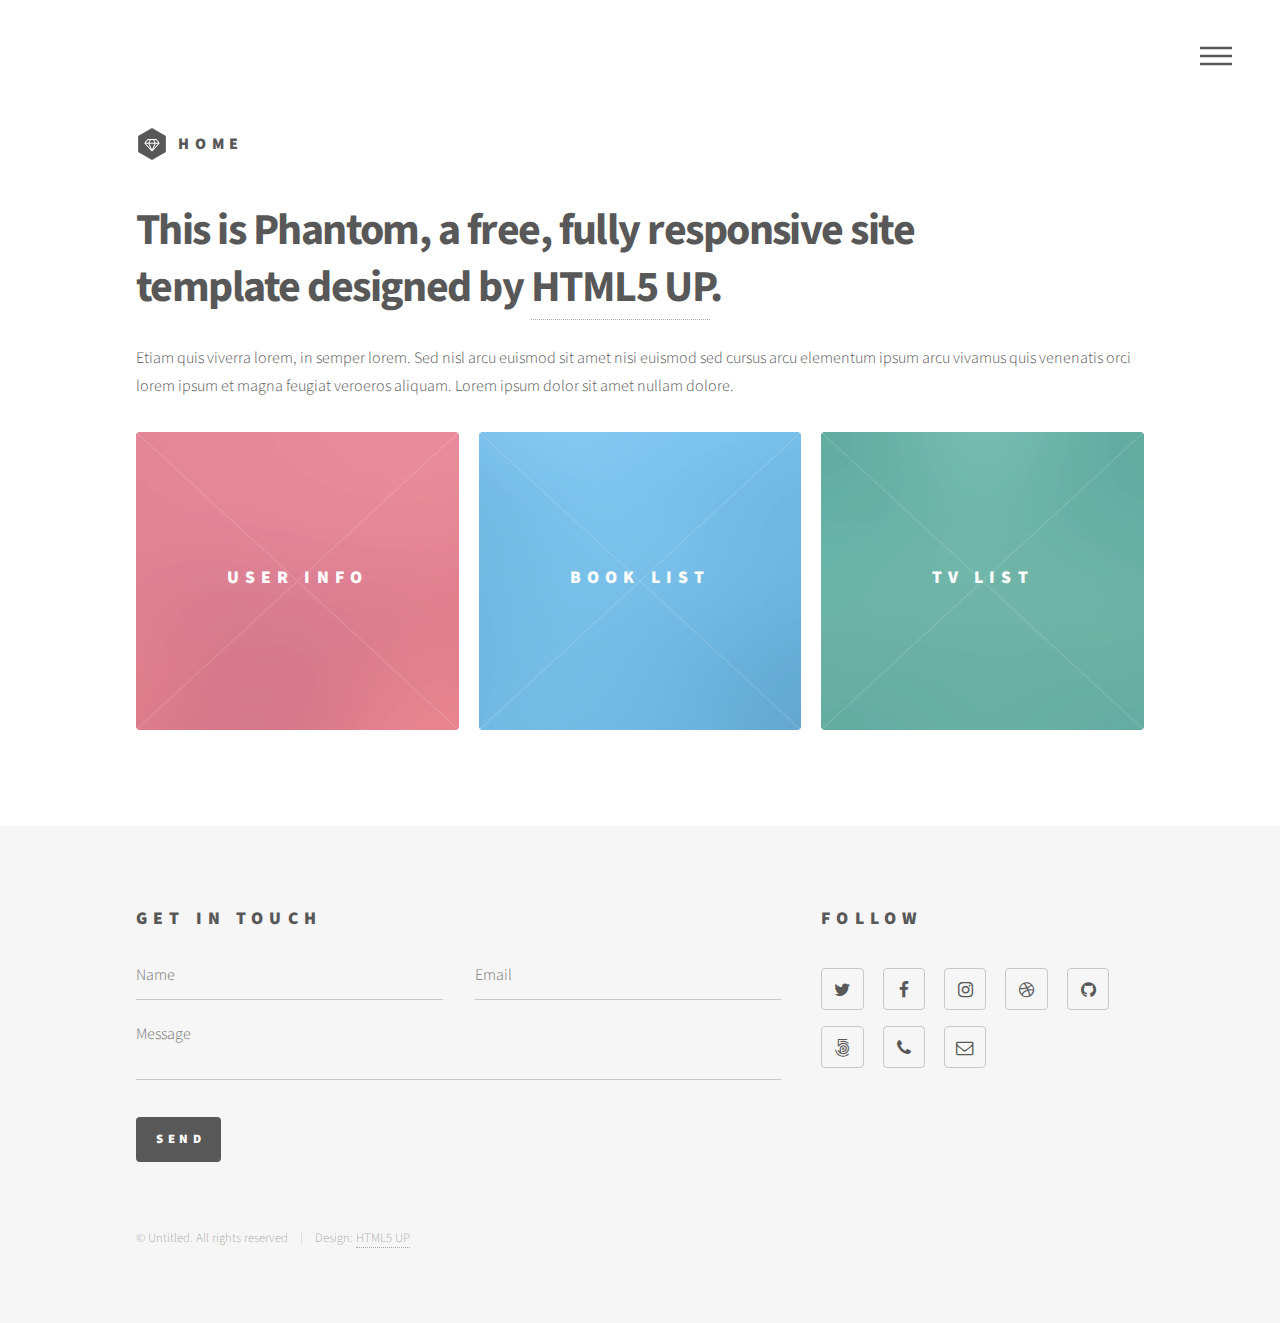
<file: booklistapp/bootstarp/index.html>
<!DOCTYPE HTML>
<!--
	Phantom by HTML5 UP
	html5up.net | @ajlkn
	Free for personal and commercial use under the CCA 3.0 license (html5up.net/license)
-->
<html>
	<head>
		<title>Phantom by HTML5 UP</title>
		<meta charset="utf-8" />
		<meta name="viewport" content="width=device-width, initial-scale=1" />
		<!--[if lte IE 8]><script src="assets/js/ie/html5shiv.js"></script><![endif]-->
		<link rel="stylesheet" href="assets/css/main.css" />
		<!--[if lte IE 9]><link rel="stylesheet" href="assets/css/ie9.css" /><![endif]-->
		<!--[if lte IE 8]><link rel="stylesheet" href="assets/css/ie8.css" /><![endif]-->
	</head>
	<body>
		<!-- Wrapper -->
			<div id="wrapper">

				<!-- Header -->
					<header id="header">
						<div class="inner">

							<!-- Logo -->
								<a href="index.html" class="logo">
									<span class="symbol"><img src="images/logo.svg" alt="" /></span><span class="title">Home</span>
								</a>

							<!-- Nav -->
								<nav>
									<ul>
										<li><a href="#menu">Menu</a></li>
									</ul>
								</nav>

						</div>
					</header>

				<!-- Menu -->
					<nav id="menu">
						<h2>Menu</h2>
						<ul>
							<li><a href="index.html">Home</a></li>
							<li><a href="user.php">User Info</a></li>
							<li><a href="booklist.php">Book List</a></li>
							<li><a href="tvlist.php">TV List</a></li>

						</ul>
					</nav>

				<!-- Main -->
					<div id="main">
						<div class="inner">
							<header>
								<h1><!--[-->This is Phantom, a free, fully responsive site<!--]--><br />
								<!--[-->template designed by <a href="http://html5up.net">HTML5 UP</a>.<!--]--></h1>
								<p>Etiam quis viverra lorem, in semper lorem. Sed nisl arcu euismod sit amet nisi euismod sed cursus arcu elementum ipsum arcu vivamus quis venenatis orci lorem ipsum et magna feugiat veroeros aliquam. Lorem ipsum dolor sit amet nullam dolore.</p>
							</header>
							<section class="tiles">
								<article class="style1">
									<span class="image">
										<img src="images/pic01.jpg" alt="" />
									</span>
									<a href="user.php">
										<h2>User Info</h2>
										<div class="content">
											<p>You're User Info is here.</p>
										</div>
									</a>
								</article>
								<article class="style2">
									<span class="image">
										<img src="images/pic02.jpg" alt="" />
									</span>
									<a href="booklist.php">
										<h2>Book List</h2>
										<div class="content">
											<p>This is were you keep track of your books you have read.</p>
										</div>
									</a>
								</article>
								<article class="style3">
									<span class="image">
										<img src="images/pic03.jpg" alt="" />
									</span>
									<a href="tvlist.php">
										<h2>TV List</h2>
										<div class="content">
											<p>This is were you keep track of your TV Show that you have watch.</p>
										</div>
									</a>
								</article>
							</section>
						</div>
					</div>

				<!-- Footer -->
					<footer id="footer">
						<div class="inner">
							<section>
								<h2>Get in touch</h2>
								<form method="post" action="#">
									<div class="field half first">
										<input type="text" name="name" id="name" placeholder="Name" />
									</div>
									<div class="field half">
										<input type="email" name="email" id="email" placeholder="Email" />
									</div>
									<div class="field">
										<textarea name="message" id="message" placeholder="Message"></textarea>
									</div>
									<ul class="actions">
										<li><input type="submit" value="Send" class="special" /></li>
									</ul>
								</form>
							</section>
							<section>
								<h2>Follow</h2>
								<ul class="icons">
									<li><a href="#" class="icon style2 fa-twitter"><span class="label">Twitter</span></a></li>
									<li><a href="#" class="icon style2 fa-facebook"><span class="label">Facebook</span></a></li>
									<li><a href="#" class="icon style2 fa-instagram"><span class="label">Instagram</span></a></li>
									<li><a href="#" class="icon style2 fa-dribbble"><span class="label">Dribbble</span></a></li>
									<li><a href="#" class="icon style2 fa-github"><span class="label">GitHub</span></a></li>
									<li><a href="#" class="icon style2 fa-500px"><span class="label">500px</span></a></li>
									<li><a href="#" class="icon style2 fa-phone"><span class="label">Phone</span></a></li>
									<li><a href="#" class="icon style2 fa-envelope-o"><span class="label">Email</span></a></li>
								</ul>
							</section>
							<ul class="copyright">
								<li>&copy; Untitled. All rights reserved</li><li>Design: <a href="http://html5up.net">HTML5 UP</a></li>
							</ul>
						</div>
					</footer>

			</div>

		<!-- Scripts -->
			<script src="assets/js/jquery.min.js"></script>
			<script src="assets/js/skel.min.js"></script>
			<script src="assets/js/util.js"></script>
			<!--[if lte IE 8]><script src="assets/js/ie/respond.min.js"></script><![endif]-->
			<script src="assets/js/main.js"></script>

	</body>
</html>
</file>
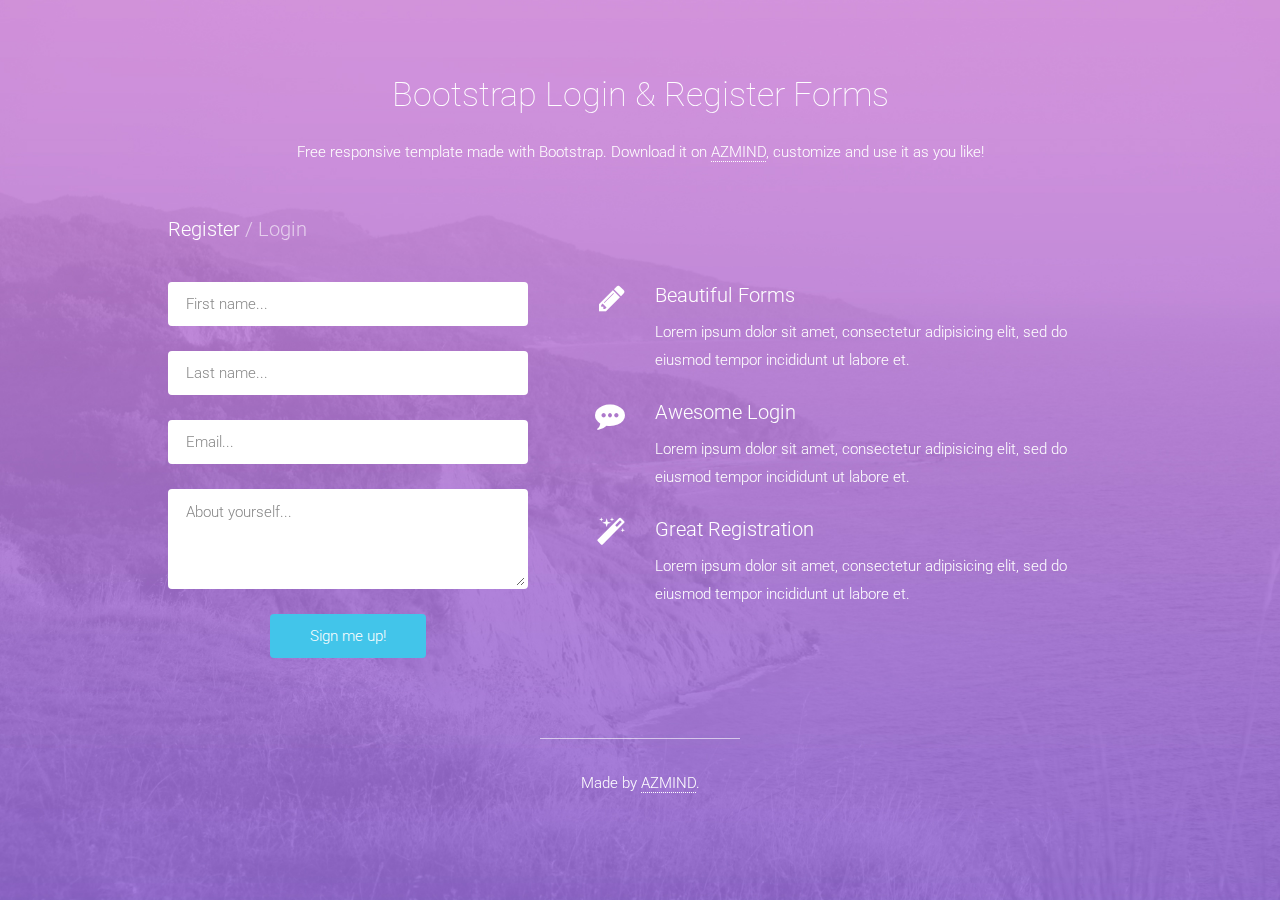
<file: booklistapp/loginform/index.html>
<!DOCTYPE html>
<html lang="en">

    <head>

        <meta charset="utf-8">
        <meta http-equiv="X-UA-Compatible" content="IE=edge">
        <meta name="viewport" content="width=device-width, initial-scale=1">
        <title>Bootstrap Login &amp; Register Templates</title>

        <!-- CSS -->
        <link rel="stylesheet" href="http://fonts.googleapis.com/css?family=Roboto:400,100,300,500">
        <link rel="stylesheet" href="assets/bootstrap/css/bootstrap.min.css">
        <link rel="stylesheet" href="assets/font-awesome/css/font-awesome.min.css">
		<link rel="stylesheet" href="assets/css/form-elements.css">
        <link rel="stylesheet" href="assets/css/style.css">

        <!-- HTML5 Shim and Respond.js IE8 support of HTML5 elements and media queries -->
        <!-- WARNING: Respond.js doesn't work if you view the page via file:// -->
        <!--[if lt IE 9]>
            <script src="https://oss.maxcdn.com/libs/html5shiv/3.7.0/html5shiv.js"></script>
            <script src="https://oss.maxcdn.com/libs/respond.js/1.4.2/respond.min.js"></script>
        <![endif]-->

        <!-- Favicon and touch icons -->
        <link rel="shortcut icon" href="assets/ico/favicon.png">
        <link rel="apple-touch-icon-precomposed" sizes="144x144" href="assets/ico/apple-touch-icon-144-precomposed.png">
        <link rel="apple-touch-icon-precomposed" sizes="114x114" href="assets/ico/apple-touch-icon-114-precomposed.png">
        <link rel="apple-touch-icon-precomposed" sizes="72x72" href="assets/ico/apple-touch-icon-72-precomposed.png">
        <link rel="apple-touch-icon-precomposed" href="assets/ico/apple-touch-icon-57-precomposed.png">

    </head>

    <body>

        <!-- Top content -->
        <div class="top-content">
        	<div class="container">
                	
                <div class="row">
                    <div class="col-sm-8 col-sm-offset-2 text">
                        <h1>Bootstrap Login &amp; Register Forms</h1>
                        <div class="description">
                        	<p>
	                         	Free responsive template made with Bootstrap. 
	                         	Download it on <a href="http://azmind.com" target="_blank">AZMIND</a>, 
	                         	customize and use it as you like!
                        	</p>
                        </div>
                    </div>
                </div>
                
                <div class="row">
                    <div class="col-sm-10 col-sm-offset-1 show-forms">
                    	<span class="show-register-form active">Register</span> 
                    	<span class="show-forms-divider">/</span> 
                    	<span class="show-login-form">Login</span>
                    </div>
                </div>
                
                <div class="row register-form">
                    <div class="col-sm-4 col-sm-offset-1">
						<form role="form" action="" method="post" class="r-form">
	                    	<div class="form-group">
	                    		<label class="sr-only" for="r-form-first-name">First name</label>
	                        	<input type="text" name="r-form-first-name" placeholder="First name..." class="r-form-first-name form-control" id="r-form-first-name">
	                        </div>
	                        <div class="form-group">
	                        	<label class="sr-only" for="r-form-last-name">Last name</label>
	                        	<input type="text" name="r-form-last-name" placeholder="Last name..." class="r-form-last-name form-control" id="r-form-last-name">
	                        </div>
	                        <div class="form-group">
	                        	<label class="sr-only" for="r-form-email">Email</label>
	                        	<input type="text" name="r-form-email" placeholder="Email..." class="r-form-email form-control" id="r-form-email">
	                        </div>
	                        <div class="form-group">
	                        	<label class="sr-only" for="r-form-about-yourself">About yourself</label>
	                        	<textarea name="r-form-about-yourself" placeholder="About yourself..." 
	                        				class="r-form-about-yourself form-control" id="r-form-about-yourself"></textarea>
	                        </div>
				            <button type="submit" class="btn">Sign me up!</button>
						</form>
                    </div>
                    <div class="col-sm-6 forms-right-icons">
						<div class="row">
							<div class="col-sm-2 icon"><i class="fa fa-pencil"></i></div>
							<div class="col-sm-10">
								<h3>Beautiful Forms</h3>
								<p>Lorem ipsum dolor sit amet, consectetur adipisicing elit, sed do eiusmod tempor incididunt ut labore et.</p>
							</div>
						</div>
						<div class="row">
							<div class="col-sm-2 icon"><i class="fa fa-commenting"></i></div>
							<div class="col-sm-10">
								<h3>Awesome Login</h3>
								<p>Lorem ipsum dolor sit amet, consectetur adipisicing elit, sed do eiusmod tempor incididunt ut labore et.</p>
							</div>
						</div>
						<div class="row">
							<div class="col-sm-2 icon"><i class="fa fa-magic"></i></div>
							<div class="col-sm-10">
								<h3>Great Registration</h3>
								<p>Lorem ipsum dolor sit amet, consectetur adipisicing elit, sed do eiusmod tempor incididunt ut labore et.</p>
							</div>
						</div>
                    </div>
                </div>
                
                <div class="row login-form">
                    <div class="col-sm-4 col-sm-offset-1">
						<form role="form" action="" method="post" class="l-form">
	                    	<div class="form-group">
	                    		<label class="sr-only" for="l-form-username">Username</label>
	                        	<input type="text" name="l-form-username" placeholder="Username..." class="l-form-username form-control" id="l-form-username">
	                        </div>
	                        <div class="form-group">
	                        	<label class="sr-only" for="l-form-password">Password</label>
	                        	<input type="password" name="l-form-password" placeholder="Password..." class="l-form-password form-control" id="l-form-password">
	                        </div>
				            <button type="submit" class="btn">Sign in!</button>
				    	</form>
				    	<div class="social-login">
                        	<p>Or login with:</p>
                        	<div class="social-login-buttons">
	                        	<a class="btn btn-link-1" href="#"><i class="fa fa-facebook"></i></a>
	                        	<a class="btn btn-link-1" href="#"><i class="fa fa-twitter"></i></a>
	                        	<a class="btn btn-link-1" href="#"><i class="fa fa-google-plus"></i></a>
                        	</div>
                        </div>
                    </div>
                    <div class="col-sm-6 forms-right-icons">
						<div class="row">
							<div class="col-sm-2 icon"><i class="fa fa-user"></i></div>
							<div class="col-sm-10">
								<h3>New Features</h3>
								<p>Lorem ipsum dolor sit amet, consectetur adipisicing elit, sed do eiusmod tempor incididunt ut labore et.</p>
							</div>
						</div>
						<div class="row">
							<div class="col-sm-2 icon"><i class="fa fa-eye"></i></div>
							<div class="col-sm-10">
								<h3>Easy To Use</h3>
								<p>Lorem ipsum dolor sit amet, consectetur adipisicing elit, sed do eiusmod tempor incididunt ut labore et.</p>
							</div>
						</div>
						<div class="row">
							<div class="col-sm-2 icon"><i class="fa fa-twitter"></i></div>
							<div class="col-sm-10">
								<h3>Social Integrated</h3>
								<p>Lorem ipsum dolor sit amet, consectetur adipisicing elit, sed do eiusmod tempor incididunt ut labore et.</p>
							</div>
						</div>
                    </div>
                </div>
                    
        	</div>
        </div>

        <!-- Footer -->
        <footer>
        	<div class="container">
        		<div class="row">
        			
        			<div class="col-sm-8 col-sm-offset-2">
        				<div class="footer-border"></div>
        				<p>Made by <a href="http://azmind.com" target="_blank">AZMIND</a>.</p>
        			</div>
        			
        		</div>
        	</div>
        </footer>

        <!-- Javascript -->
        <script src="assets/js/jquery-1.11.1.min.js"></script>
        <script src="assets/bootstrap/js/bootstrap.min.js"></script>
        <script src="assets/js/jquery.backstretch.min.js"></script>
        <script src="assets/js/scripts.js"></script>
        
        <!--[if lt IE 10]>
            <script src="assets/js/placeholder.js"></script>
        <![endif]-->

    </body>

</html>
</file>
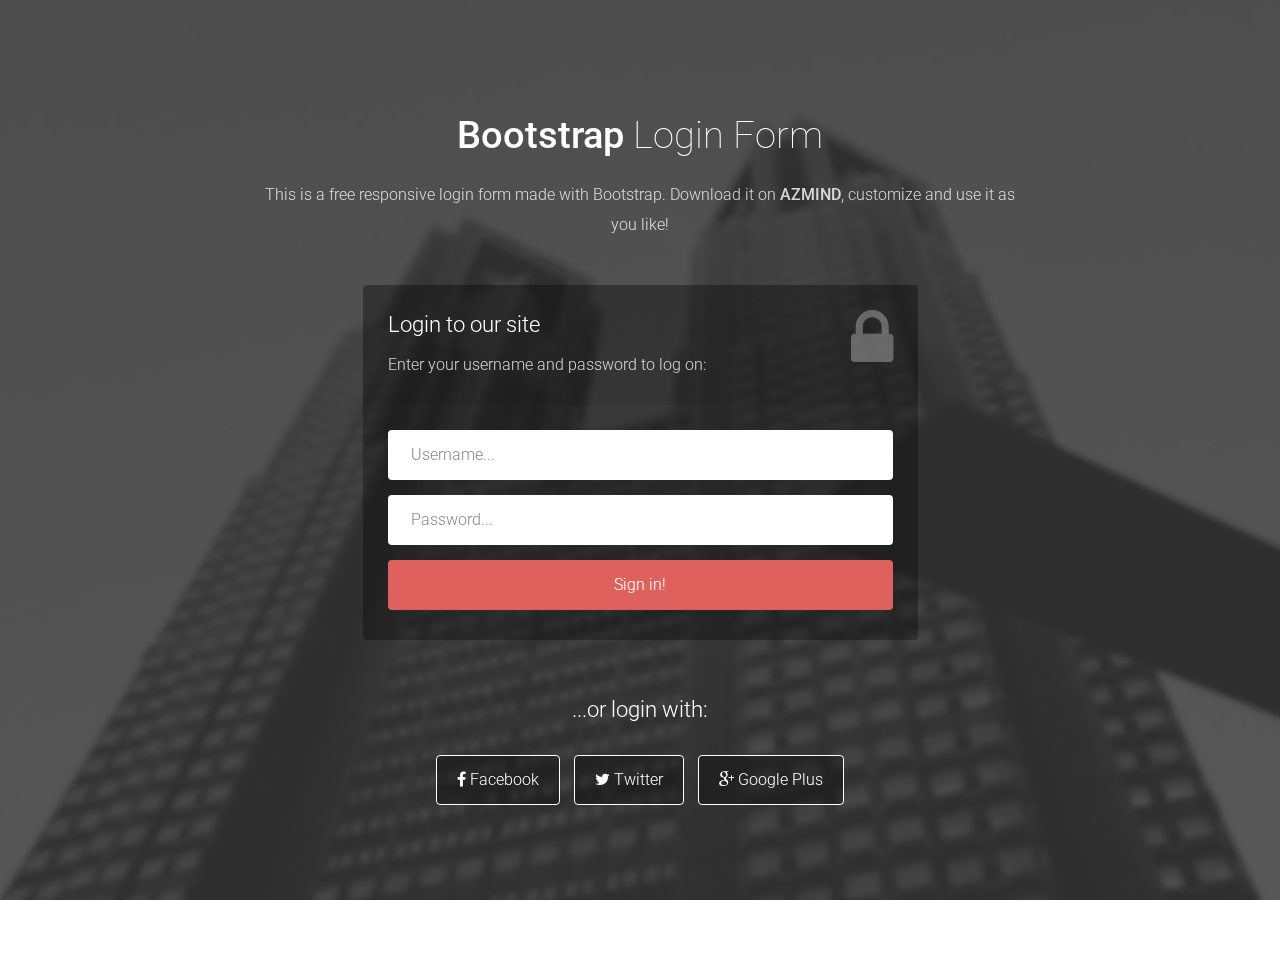
<file: booklistapp/bootstarp/loginform2/index.html>
<!DOCTYPE html>
<html lang="en">

    <head>

        <meta charset="utf-8">
        <meta http-equiv="X-UA-Compatible" content="IE=edge">
        <meta name="viewport" content="width=device-width, initial-scale=1">
        <title>Bootstrap Login Form Template</title>

        <!-- CSS -->
        <link rel="stylesheet" href="http://fonts.googleapis.com/css?family=Roboto:400,100,300,500">
        <link rel="stylesheet" href="assets/bootstrap/css/bootstrap.min.css">
        <link rel="stylesheet" href="assets/font-awesome/css/font-awesome.min.css">
		<link rel="stylesheet" href="assets/css/form-elements.css">
        <link rel="stylesheet" href="assets/css/style.css">

        <!-- HTML5 Shim and Respond.js IE8 support of HTML5 elements and media queries -->
        <!-- WARNING: Respond.js doesn't work if you view the page via file:// -->
        <!--[if lt IE 9]>
            <script src="https://oss.maxcdn.com/libs/html5shiv/3.7.0/html5shiv.js"></script>
            <script src="https://oss.maxcdn.com/libs/respond.js/1.4.2/respond.min.js"></script>
        <![endif]-->

        <!-- Favicon and touch icons -->
        <link rel="shortcut icon" href="assets/ico/favicon.png">
        <link rel="apple-touch-icon-precomposed" sizes="144x144" href="assets/ico/apple-touch-icon-144-precomposed.png">
        <link rel="apple-touch-icon-precomposed" sizes="114x114" href="assets/ico/apple-touch-icon-114-precomposed.png">
        <link rel="apple-touch-icon-precomposed" sizes="72x72" href="assets/ico/apple-touch-icon-72-precomposed.png">
        <link rel="apple-touch-icon-precomposed" href="assets/ico/apple-touch-icon-57-precomposed.png">

    </head>

    <body>

        <!-- Top content -->
        <div class="top-content">
        	
            <div class="inner-bg">
                <div class="container">
                    <div class="row">
                        <div class="col-sm-8 col-sm-offset-2 text">
                            <h1><strong>Bootstrap</strong> Login Form</h1>
                            <div class="description">
                            	<p>
	                            	This is a free responsive login form made with Bootstrap. 
	                            	Download it on <a href="http://azmind.com"><strong>AZMIND</strong></a>, customize and use it as you like!
                            	</p>
                            </div>
                        </div>
                    </div>
                    <div class="row">
                        <div class="col-sm-6 col-sm-offset-3 form-box">
                        	<div class="form-top">
                        		<div class="form-top-left">
                        			<h3>Login to our site</h3>
                            		<p>Enter your username and password to log on:</p>
                        		</div>
                        		<div class="form-top-right">
                        			<i class="fa fa-lock"></i>
                        		</div>
                            </div>
                            <div class="form-bottom">
			                    <form role="form" action="" method="post" class="login-form">
			                    	<div class="form-group">
			                    		<label class="sr-only" for="form-username">Username</label>
			                        	<input type="text" name="form-username" placeholder="Username..." class="form-username form-control" id="form-username">
			                        </div>
			                        <div class="form-group">
			                        	<label class="sr-only" for="form-password">Password</label>
			                        	<input type="password" name="form-password" placeholder="Password..." class="form-password form-control" id="form-password">
			                        </div>
			                        <button type="submit" class="btn">Sign in!</button>
			                    </form>
		                    </div>
                        </div>
                    </div>
                    <div class="row">
                        <div class="col-sm-6 col-sm-offset-3 social-login">
                        	<h3>...or login with:</h3>
                        	<div class="social-login-buttons">
	                        	<a class="btn btn-link-2" href="#">
	                        		<i class="fa fa-facebook"></i> Facebook
	                        	</a>
	                        	<a class="btn btn-link-2" href="#">
	                        		<i class="fa fa-twitter"></i> Twitter
	                        	</a>
	                        	<a class="btn btn-link-2" href="#">
	                        		<i class="fa fa-google-plus"></i> Google Plus
	                        	</a>
                        	</div>
                        </div>
                    </div>
                </div>
            </div>
            
        </div>


        <!-- Javascript -->
        <script src="assets/js/jquery-1.11.1.min.js"></script>
        <script src="assets/bootstrap/js/bootstrap.min.js"></script>
        <script src="assets/js/jquery.backstretch.min.js"></script>
        <script src="assets/js/scripts.js"></script>
        
        <!--[if lt IE 10]>
            <script src="assets/js/placeholder.js"></script>
        <![endif]-->

    </body>

</html>
</file>
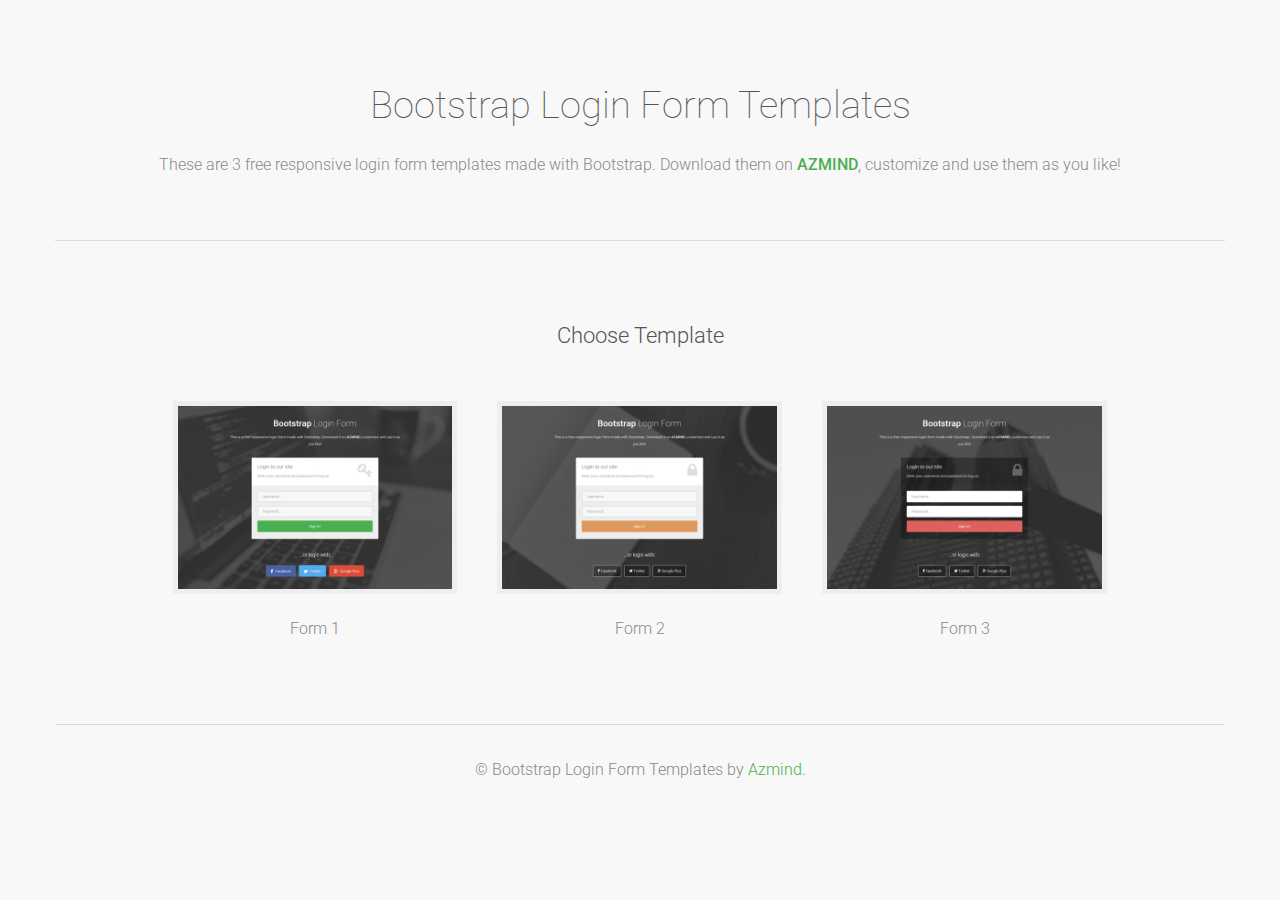
<file: booklistapp/bootstrap-login-forms/bootstrap-login-forms/index.html>
<!DOCTYPE html>
<html lang="en">

    <head>

        <meta charset="utf-8">
        <meta http-equiv="X-UA-Compatible" content="IE=edge">
        <meta name="viewport" content="width=device-width, initial-scale=1">
        <title>Bootstrap Login Form Templates</title>

        <!-- CSS -->
        <link rel="stylesheet" href="http://fonts.googleapis.com/css?family=Roboto:400,100,300,500">
        <link rel="stylesheet" href="form-1/assets/bootstrap/css/bootstrap.min.css">
        <link rel="stylesheet" href="choose-layout-assets/style.css">

        <!-- HTML5 Shim and Respond.js IE8 support of HTML5 elements and media queries -->
        <!-- WARNING: Respond.js doesn't work if you view the page via file:// -->
        <!--[if lt IE 9]>
            <script src="https://oss.maxcdn.com/libs/html5shiv/3.7.0/html5shiv.js"></script>
            <script src="https://oss.maxcdn.com/libs/respond.js/1.4.2/respond.min.js"></script>
        <![endif]-->

        <!-- Favicon and touch icons -->
        <link rel="shortcut icon" href="form-1/assets/ico/favicon.png">

    </head>

    <body>
    
    	<div class="top">
    		<h1>Bootstrap Login Form Templates</h1>
    		<p>
				These are 3 free responsive login form templates made with Bootstrap. 
				Download them on <a href="http://azmind.com"><strong>AZMIND</strong></a>, customize and use them as you like!
			</p>
    	</div>
    
    	<div class="section-container">
	        <div class="container layouts">
	            <div class="row">
	                <div class="col-sm-12 section-description">
	                    <h3>Choose Template</h3>
	                </div>
	            </div>
	            <div class="row">
	            	<div class="col-sm-10 col-sm-offset-1">
	            		<div class="row">
		                	<div class="col-sm-4 layout-box">
			                	<a href="form-1/index.html">
			                		<img src="choose-layout-assets/1.jpg" alt="">
			                	</a>
			                	<p>Form 1</p>
		                    </div>
		                    <div class="col-sm-4 layout-box">
		                    	<a href="form-2/index.html">
				                	<img src="choose-layout-assets/2.jpg" alt="">
			                    </a>
			                    <p>Form 2</p>
		                    </div>
		                    <div class="col-sm-4 layout-box">
			                	<a href="form-3/index.html">
			                		<img src="choose-layout-assets/3.jpg" alt="">
			                	</a>
			                	<p>Form 3</p>
		                    </div>
	                    </div>
                    </div>
	            </div>
	        </div>
        </div>
        
        <div class="container footer">
            <div class="row">
                <div class="col-sm-12">
                	&copy; Bootstrap Login Form Templates by <a href="http://azmind.com" target="_blank">Azmind</a>.
                </div>
            </div>
        </div>
        
    </body>

</html>
</file>
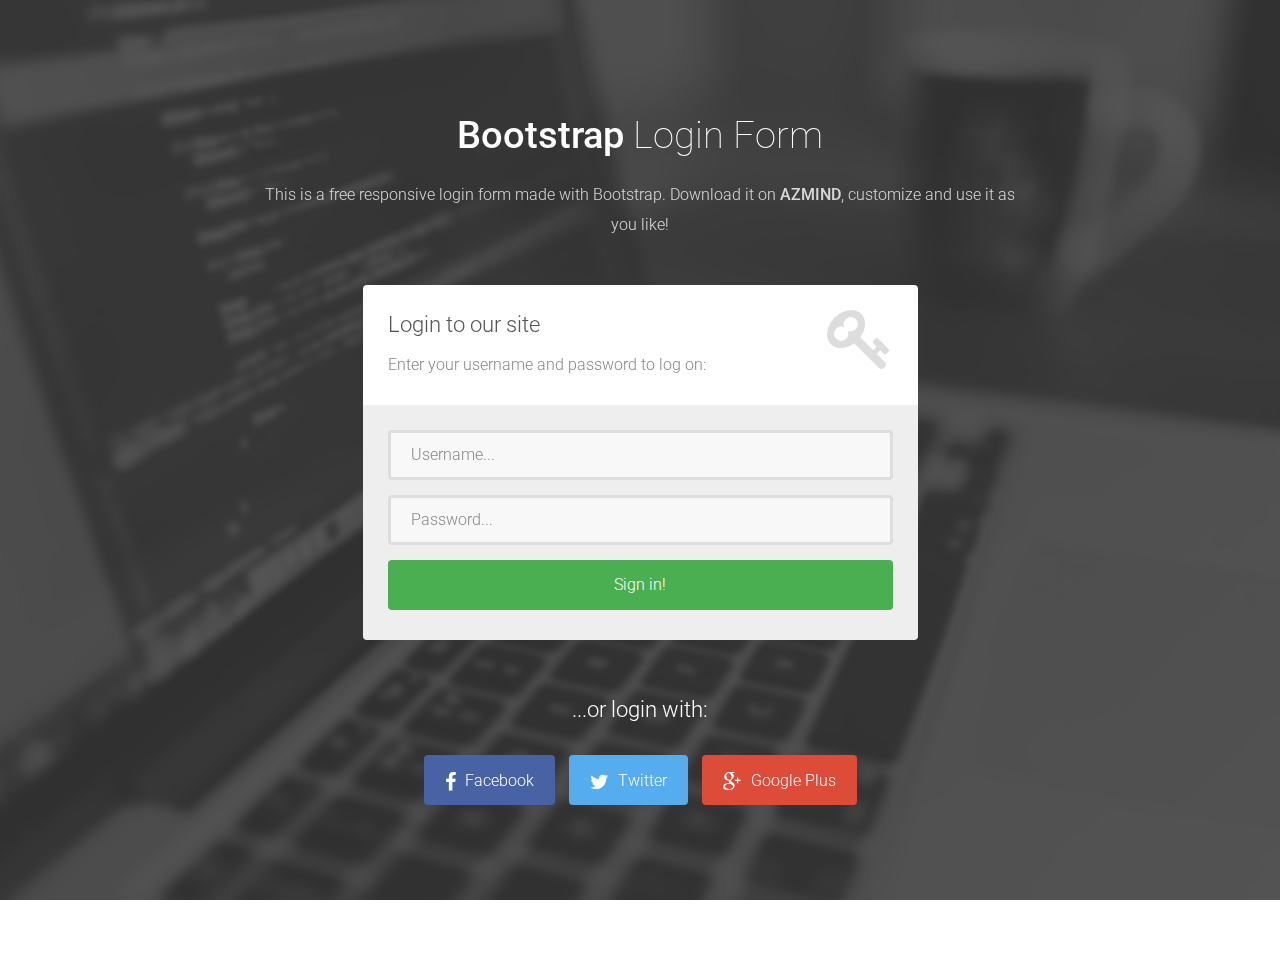
<file: booklistapp/bootstrap-login-forms/bootstrap-login-forms/form-1/index.html>
<!DOCTYPE html>
<html lang="en">

    <head>

        <meta charset="utf-8">
        <meta http-equiv="X-UA-Compatible" content="IE=edge">
        <meta name="viewport" content="width=device-width, initial-scale=1">
        <title>Bootstrap Login Form Template</title>

        <!-- CSS -->
        <link rel="stylesheet" href="http://fonts.googleapis.com/css?family=Roboto:400,100,300,500">
        <link rel="stylesheet" href="assets/bootstrap/css/bootstrap.min.css">
        <link rel="stylesheet" href="assets/font-awesome/css/font-awesome.min.css">
		<link rel="stylesheet" href="assets/css/form-elements.css">
        <link rel="stylesheet" href="assets/css/style.css">

        <!-- HTML5 Shim and Respond.js IE8 support of HTML5 elements and media queries -->
        <!-- WARNING: Respond.js doesn't work if you view the page via file:// -->
        <!--[if lt IE 9]>
            <script src="https://oss.maxcdn.com/libs/html5shiv/3.7.0/html5shiv.js"></script>
            <script src="https://oss.maxcdn.com/libs/respond.js/1.4.2/respond.min.js"></script>
        <![endif]-->

        <!-- Favicon and touch icons -->
        <link rel="shortcut icon" href="assets/ico/favicon.png">
        <link rel="apple-touch-icon-precomposed" sizes="144x144" href="assets/ico/apple-touch-icon-144-precomposed.png">
        <link rel="apple-touch-icon-precomposed" sizes="114x114" href="assets/ico/apple-touch-icon-114-precomposed.png">
        <link rel="apple-touch-icon-precomposed" sizes="72x72" href="assets/ico/apple-touch-icon-72-precomposed.png">
        <link rel="apple-touch-icon-precomposed" href="assets/ico/apple-touch-icon-57-precomposed.png">

    </head>

    <body>

        <!-- Top content -->
        <div class="top-content">
        	
            <div class="inner-bg">
                <div class="container">
                    <div class="row">
                        <div class="col-sm-8 col-sm-offset-2 text">
                            <h1><strong>Bootstrap</strong> Login Form</h1>
                            <div class="description">
                            	<p>
	                            	This is a free responsive login form made with Bootstrap. 
	                            	Download it on <a href="http://azmind.com"><strong>AZMIND</strong></a>, customize and use it as you like!
                            	</p>
                            </div>
                        </div>
                    </div>
                    <div class="row">
                        <div class="col-sm-6 col-sm-offset-3 form-box">
                        	<div class="form-top">
                        		<div class="form-top-left">
                        			<h3>Login to our site</h3>
                            		<p>Enter your username and password to log on:</p>
                        		</div>
                        		<div class="form-top-right">
                        			<i class="fa fa-key"></i>
                        		</div>
                            </div>
                            <div class="form-bottom">
			                    <form role="form" action="" method="post" class="login-form">
			                    	<div class="form-group">
			                    		<label class="sr-only" for="form-username">Username</label>
			                        	<input type="text" name="form-username" placeholder="Username..." class="form-username form-control" id="form-username">
			                        </div>
			                        <div class="form-group">
			                        	<label class="sr-only" for="form-password">Password</label>
			                        	<input type="password" name="form-password" placeholder="Password..." class="form-password form-control" id="form-password">
			                        </div>
			                        <button type="submit" class="btn">Sign in!</button>
			                    </form>
		                    </div>
                        </div>
                    </div>
                    <div class="row">
                        <div class="col-sm-6 col-sm-offset-3 social-login">
                        	<h3>...or login with:</h3>
                        	<div class="social-login-buttons">
	                        	<a class="btn btn-link-1 btn-link-1-facebook" href="#">
	                        		<i class="fa fa-facebook"></i> Facebook
	                        	</a>
	                        	<a class="btn btn-link-1 btn-link-1-twitter" href="#">
	                        		<i class="fa fa-twitter"></i> Twitter
	                        	</a>
	                        	<a class="btn btn-link-1 btn-link-1-google-plus" href="#">
	                        		<i class="fa fa-google-plus"></i> Google Plus
	                        	</a>
                        	</div>
                        </div>
                    </div>
                </div>
            </div>
            
        </div>


        <!-- Javascript -->
        <script src="assets/js/jquery-1.11.1.min.js"></script>
        <script src="assets/bootstrap/js/bootstrap.min.js"></script>
        <script src="assets/js/jquery.backstretch.min.js"></script>
        <script src="assets/js/scripts.js"></script>
        
        <!--[if lt IE 10]>
            <script src="assets/js/placeholder.js"></script>
        <![endif]-->

    </body>

</html>
</file>
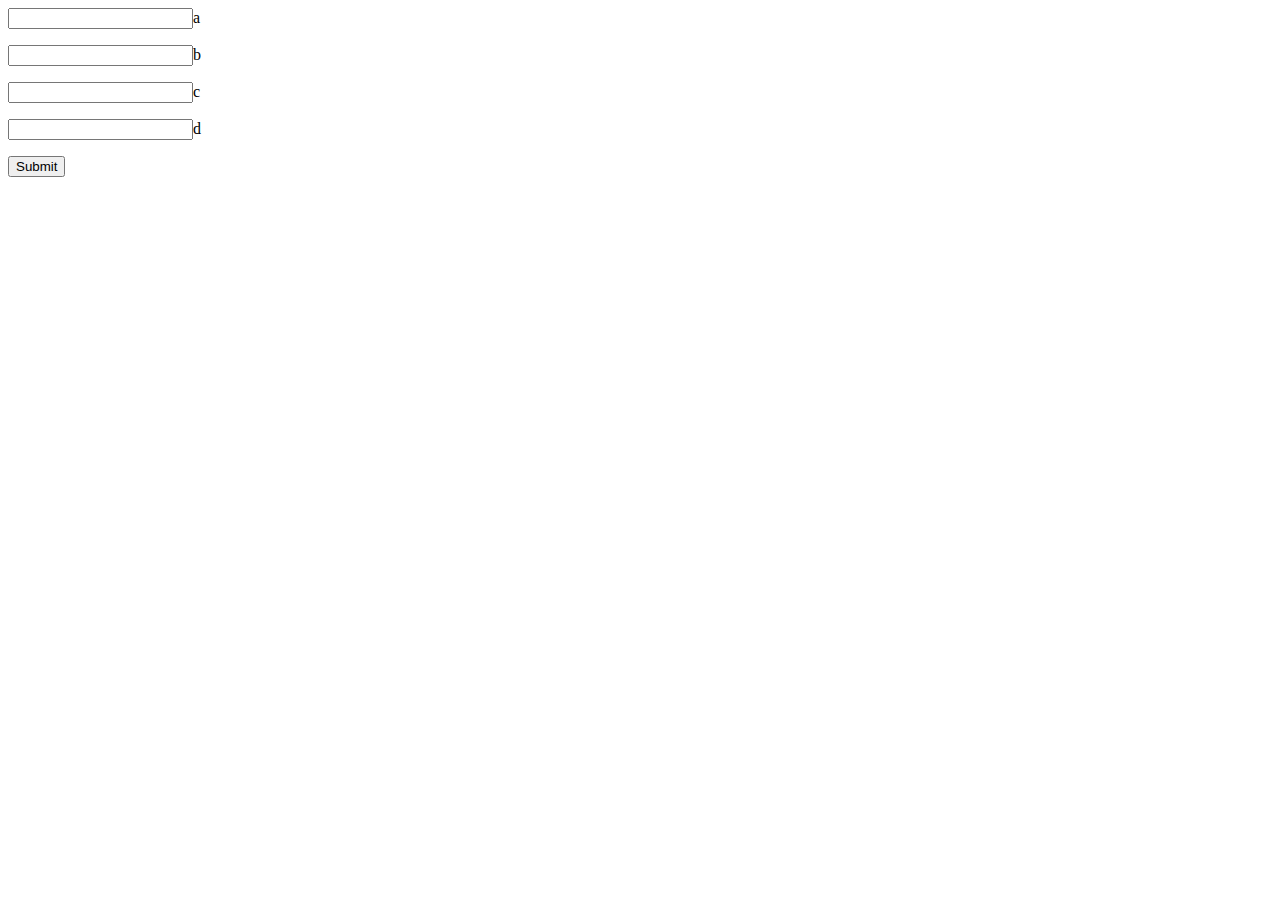
<file: booklistapp/cubic.html>
<html>
	<body>
		<form action='cubic.php' method='get'>
			<p><input type='text' name='a' id='a'>a</input>
			</p>
			<p><input type='text' name='b' id='b'>b</input>
			</p>
			<p><input type='text' name='c' id='c'>c</input>
			</p>
			<p><input type='text' name='d' id='d'>d</input>
			</p>
			<input type='submit' />
		</form>
	</body>
</html>
</file>
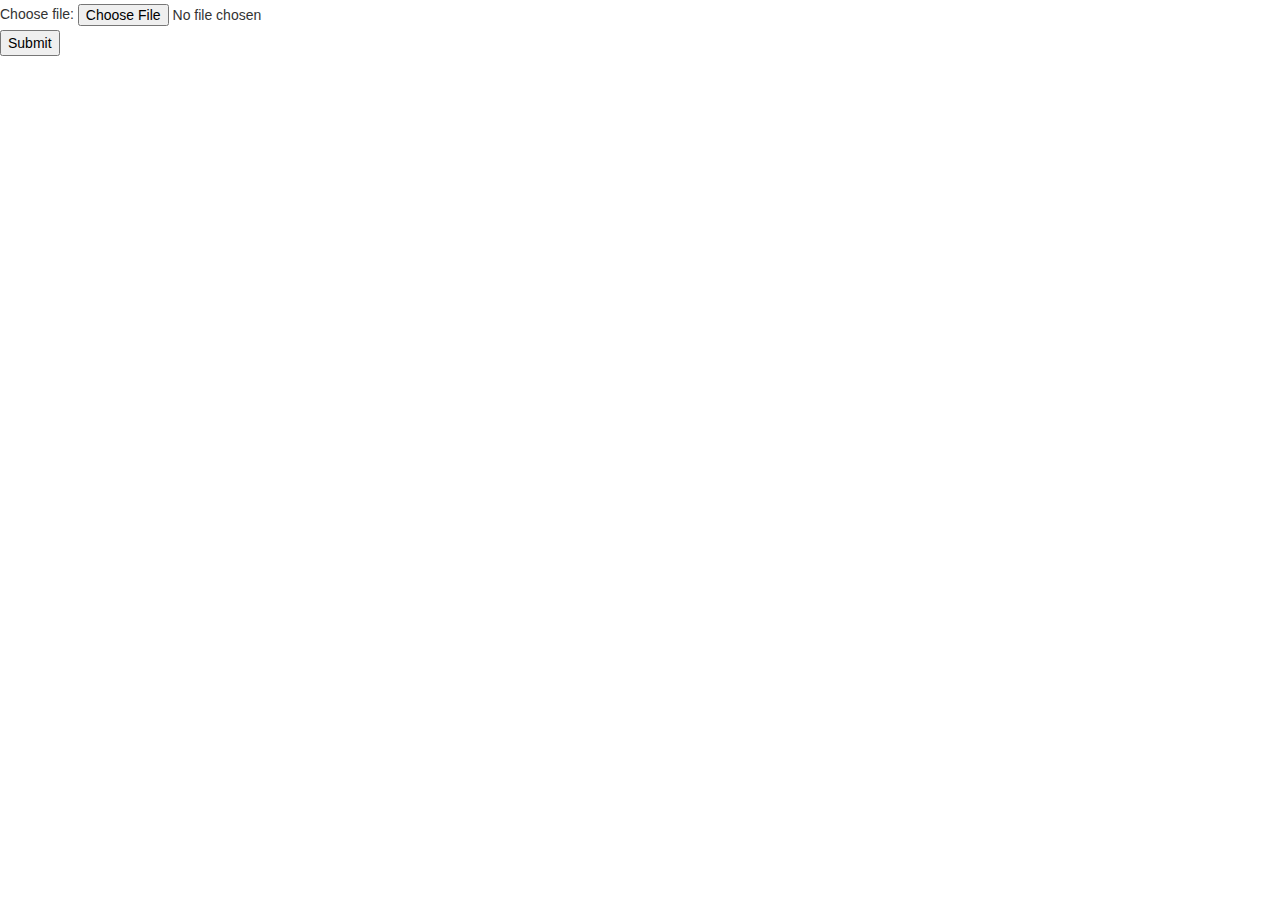
<file: booklistapp/fileUpload.html>
<!DOCTYPE html>
<html>
<head>



    <meta charset="utf-8">
    <link   href="css/bootstrap.min.css" rel="stylesheet">
    <script src="js/bootstrap.min.js"></script>
	
	<style>
		
	</style>

  <title>Register , login and logout user php mysql</title>
  
</head>



<form action='fileupload.php' enctype='multipart/form-data' method='post'>
    Choose file: 
	<input type='file' name="file1" id="file1" />
	<br/>
	<input type='submit' />
</form>

</html>
</file>
<file: booklistapp/bootstarp/assets/css/ie9.css>
/*
	Phantom by HTML5 UP
	html5up.net | @ajlkn
	Free for personal and commercial use under the CCA 3.0 license (html5up.net/license)
*/

/* Tiles */

	.tiles:after {
		content: '';
		display: block;
		clear: both;
	}

	.tiles article {
		float: left;
	}

		.tiles article > a {
			padding-top: 50%;
			margin-top: -1.75em;
		}

		body:not(.is-touch) .tiles article:hover > .image {
			-moz-transform: none;
			-webkit-transform: none;
			-ms-transform: none;
			transform: none;
		}

/* Footer */

	#footer > .inner section {
		float: left;
	}

	#footer > .inner .copyright {
		clear: both;
		padding-top: 4em;
	}
</file>
<file: booklistapp/bootstarp/assets/css/ie8.css>
/*
	Phantom by HTML5 UP
	html5up.net | @ajlkn
	Free for personal and commercial use under the CCA 3.0 license (html5up.net/license)
*/

/* Form */

	form .field {
		float: none !important;
		width: 100% !important;
		padding-left: 0 !important;
	}

/* Button */

	input[type="submit"],
	input[type="reset"],
	input[type="button"],
	button,
	.button {
		border: solid 2px #585858 !important;
	}

		input[type="submit"]:hover,
		input[type="reset"]:hover,
		input[type="button"]:hover,
		button:hover,
		.button:hover {
			border-color: #f2849e !important;
		}

		input[type="submit"].special,
		input[type="reset"].special,
		input[type="button"].special,
		button.special,
		.button.special {
			border: none !important;
		}

/* Tiles */

	.tiles article > .image:before, .tiles article > .image:after {
		display: none;
	}

/* Header */

	#header .logo .symbol {
		display: none;
	}

	#header nav ul li a[href="#menu"] {
		text-indent: 0;
		width: auto;
		font-size: 0.8em;
	}

		#header nav ul li a[href="#menu"]:before, #header nav ul li a[href="#menu"]:after {
			display: none;
		}

/* Footer */

	#footer > .inner section {
		width: 50%;
		margin-left: 3em;
	}

		#footer > .inner section:first-child {
			margin-left: 0;
			width: 40%;
		}
</file>
<file: booklistapp/loginform/assets/css/form-elements.css>
input[type="text"], 
input[type="password"], 
textarea, 
textarea.form-control {
	height: 44px;
    margin: 0;
    padding: 0 15px;
    vertical-align: middle;
    background: #fff;
    border: 3px solid #fff;
    font-family: 'Roboto', sans-serif;
    font-size: 15px;
    font-weight: 300;
    line-height: 44px;
    color: #888;
    -moz-border-radius: 4px; -webkit-border-radius: 4px; border-radius: 4px;
    -moz-box-shadow: none; -webkit-box-shadow: none; box-shadow: none;
    -o-transition: all .3s; -moz-transition: all .3s; -webkit-transition: all .3s; -ms-transition: all .3s; transition: all .3s;
}

textarea, 
textarea.form-control {
	padding-top: 6px;
	padding-bottom: 6px;
	line-height: 28px;
}

input[type="text"]:focus, 
input[type="password"]:focus, 
textarea:focus, 
textarea.form-control:focus {
	outline: 0;
	background: #fff;
    border: 3px solid #bbb;
    -moz-box-shadow: none; -webkit-box-shadow: none; box-shadow: none;
}

input[type="text"]:-moz-placeholder, input[type="password"]:-moz-placeholder, 
textarea:-moz-placeholder, textarea.form-control:-moz-placeholder { color: #888; }

input[type="text"]:-ms-input-placeholder, input[type="password"]:-ms-input-placeholder, 
textarea:-ms-input-placeholder, textarea.form-control:-ms-input-placeholder { color: #888; }

input[type="text"]::-webkit-input-placeholder, input[type="password"]::-webkit-input-placeholder, 
textarea::-webkit-input-placeholder, textarea.form-control::-webkit-input-placeholder { color: #888; }



button.btn {
	height: 44px;
    margin: 0;
    padding: 0 40px;
    vertical-align: middle;
    background: #42c5ea;
    border: 0;
    font-family: 'Roboto', sans-serif;
    font-size: 15px;
    font-weight: 300;
    line-height: 44px;
    color: #fff;
    -moz-border-radius: 4px; -webkit-border-radius: 4px; border-radius: 4px;
    text-shadow: none;
    -moz-box-shadow: none; -webkit-box-shadow: none; box-shadow: none;
    -o-transition: all .3s; -moz-transition: all .3s; -webkit-transition: all .3s; -ms-transition: all .3s; transition: all .3s;
}

button.btn:hover { opacity: 0.6; color: #fff; }

button.btn:active { outline: 0; opacity: 0.6; color: #fff; -moz-box-shadow: none; -webkit-box-shadow: none; box-shadow: none; }

button.btn:focus { outline: 0; opacity: 0.6; background: #42c5ea; color: #fff; }

button.btn:active:focus, button.btn.active:focus { outline: 0; opacity: 0.6; background: #42c5ea; color: #fff; }
</file>
<file: booklistapp/loginform/assets/css/style.css>
body {
	background: #333;
    font-family: 'Roboto', sans-serif;
    font-size: 15px;
    font-weight: 300;
    color: #888;
    line-height: 28px;
    text-align: center;
}

strong { font-weight: 500; }

a, a:hover, a:focus {
	color: #42c5ea;
	text-decoration: none;
    -o-transition: all .3s; -moz-transition: all .3s; -webkit-transition: all .3s; -ms-transition: all .3s; transition: all .3s;
}

h1, h2 {
	margin-top: 10px;
	font-size: 34px;
    font-weight: 100;
    color: #555;
    line-height: 48px;
}

h3 {
	font-size: 20px;
    font-weight: 300;
    color: #555;
    line-height: 26px;
}

img { max-width: 100%; }

::-moz-selection { background: #42c5ea; color: #fff; text-shadow: none; }
::selection { background: #42c5ea; color: #fff; text-shadow: none; }


.btn-link-1 {
	display: inline-block;
	width: 40px;
	height: 40px;
	margin: 5px;
	padding: 0;
	background: #555;
	background: rgba(0, 0, 0, 0.3);
	font-size: 20px;
    line-height: 40px;
    color: #fff;
    -moz-border-radius: 50%; -webkit-border-radius: 50%; border-radius: 50%;
}
.btn-link-1:hover, .btn-link-1:focus, .btn-link-1:active {
	outline: 0; opacity: 0.6; 
	background: #555; background: rgba(0, 0, 0, 0.3); color: #fff;
}


/***** Top content *****/

.top-content { padding: 60px 0 80px 0; }
.top-content .text { color: #fff; }
.top-content .text h1 { color: #fff; }
.top-content .description { margin: 20px 0 10px 0; }
.top-content .description a { color: #fff; border-bottom: 1px dotted #fff; }
.top-content .description a:hover, 
.top-content .description a:focus { border: 0; }

.show-forms { padding-top: 40px; font-size: 20px; color: #fff; line-height: 26px; text-align: left; }
.show-register-form, .show-forms-divider, .show-login-form { opacity: 0.6; }
.show-register-form, .show-login-form {
	cursor: pointer;
	-o-transition: all .3s; -moz-transition: all .3s; -webkit-transition: all .3s; -ms-transition: all .3s; transition: all .3s;
}
.show-register-form.active, .show-login-form.active,
.show-register-form:hover, .show-login-form:hover { opacity: 1; }

.login-form { display: none; }

.r-form { padding-top: 40px; }
.r-form .form-group { margin-bottom: 25px; }
.r-form textarea { height: 100px; }
.r-form .input-error { border-color: #42c5ea; }

.l-form { padding-top: 40px; }
.l-form .form-group { margin-bottom: 25px; }
.l-form .input-error { border-color: #42c5ea; }

.forms-right-icons .row { padding-bottom: 15px; }
.forms-right-icons { padding-top: 40px; color: #fff; text-align: left; }
.forms-right-icons h3 { margin-top: 0; color: #fff; }
.forms-right-icons .icon { text-align: right; font-size: 30px; line-height: 34px; }

.social-login { margin-top: 35px; color: #fff; }
.social-login-buttons { margin-top: 20px; }


/***** Footer *****/

footer { padding-bottom: 70px; color: #fff; }

footer .footer-border {
	width: 200px;
	margin: 0 auto;
	padding-bottom: 30px;
	border-top: 1px solid #fff;
	border-top: 1px solid rgba(255, 255, 255, 0.6);
}

footer a { color: #fff; border-bottom: 1px dotted #fff; }
footer a:hover, footer a:focus { color: #fff; border: 0; }


/***** Media queries *****/

@media (min-width: 992px) and (max-width: 1199px) {}

@media (min-width: 768px) and (max-width: 991px) {
	
	.forms-right-icons .icon { font-size: 22px; }
	
}

@media (max-width: 767px) {
	
	.show-forms, .forms-right-icons, .forms-right-icons .icon { text-align: center; }
	.forms-right-icons .icon { padding-top: 10px; }
	.forms-right-icons h3 { margin-top: 15px; }
	
}

@media (max-width: 415px) {
	
	h1, h2 { font-size: 28px; }

}
</file>
<file: booklistapp/bootstarp/loginform2/assets/css/form-elements.css>
input[type="text"], 
input[type="password"], 
textarea, 
textarea.form-control {
	height: 50px;
    margin: 0;
    padding: 0 20px;
    vertical-align: middle;
    background: #fff;
    border: 3px solid #fff;
    font-family: 'Roboto', sans-serif;
    font-size: 16px;
    font-weight: 300;
    line-height: 50px;
    color: #888;
    -moz-border-radius: 4px; -webkit-border-radius: 4px; border-radius: 4px;
    -moz-box-shadow: none; -webkit-box-shadow: none; box-shadow: none;
    -o-transition: all .3s; -moz-transition: all .3s; -webkit-transition: all .3s; -ms-transition: all .3s; transition: all .3s;
}

textarea, 
textarea.form-control {
	padding-top: 10px;
	padding-bottom: 10px;
	line-height: 30px;
}

input[type="text"]:focus, 
input[type="password"]:focus, 
textarea:focus, 
textarea.form-control:focus {
	outline: 0;
	background: #fff;
    border: 3px solid #fff;
    -moz-box-shadow: none; -webkit-box-shadow: none; box-shadow: none;
}

input[type="text"]:-moz-placeholder, input[type="password"]:-moz-placeholder, 
textarea:-moz-placeholder, textarea.form-control:-moz-placeholder { color: #888; }

input[type="text"]:-ms-input-placeholder, input[type="password"]:-ms-input-placeholder, 
textarea:-ms-input-placeholder, textarea.form-control:-ms-input-placeholder { color: #888; }

input[type="text"]::-webkit-input-placeholder, input[type="password"]::-webkit-input-placeholder, 
textarea::-webkit-input-placeholder, textarea.form-control::-webkit-input-placeholder { color: #888; }



button.btn {
	height: 50px;
    margin: 0;
    padding: 0 20px;
    vertical-align: middle;
    background: #de615e;
    border: 0;
    font-family: 'Roboto', sans-serif;
    font-size: 16px;
    font-weight: 300;
    line-height: 50px;
    color: #fff;
    -moz-border-radius: 4px; -webkit-border-radius: 4px; border-radius: 4px;
    text-shadow: none;
    -moz-box-shadow: none; -webkit-box-shadow: none; box-shadow: none;
    -o-transition: all .3s; -moz-transition: all .3s; -webkit-transition: all .3s; -ms-transition: all .3s; transition: all .3s;
}

button.btn:hover { opacity: 0.6; color: #fff; }

button.btn:active { outline: 0; opacity: 0.6; color: #fff; -moz-box-shadow: none; -webkit-box-shadow: none; box-shadow: none; }

button.btn:focus { outline: 0; opacity: 0.6; background: #de615e; color: #fff; }

button.btn:active:focus, button.btn.active:focus { outline: 0; opacity: 0.6; background: #de615e; color: #fff; }
</file>
<file: booklistapp/bootstarp/loginform2/assets/css/style.css>
body {
    font-family: 'Roboto', sans-serif;
    font-size: 16px;
    font-weight: 300;
    color: #888;
    line-height: 30px;
    text-align: center;
}

strong { font-weight: 500; }

a, a:hover, a:focus {
	color: #de615e;
	text-decoration: none;
    -o-transition: all .3s; -moz-transition: all .3s; -webkit-transition: all .3s; -ms-transition: all .3s; transition: all .3s;
}

h1, h2 {
	margin-top: 10px;
	font-size: 38px;
    font-weight: 100;
    color: #555;
    line-height: 50px;
}

h3 {
	font-size: 22px;
    font-weight: 300;
    color: #555;
    line-height: 30px;
}

img { max-width: 100%; }

::-moz-selection { background: #de615e; color: #fff; text-shadow: none; }
::selection { background: #de615e; color: #fff; text-shadow: none; }


.btn-link-1 {
	display: inline-block;
	height: 50px;
	margin: 5px;
	padding: 16px 20px 0 20px;
	background: #de615e;
	font-size: 16px;
    font-weight: 300;
    line-height: 16px;
    color: #fff;
    -moz-border-radius: 4px; -webkit-border-radius: 4px; border-radius: 4px;
}
.btn-link-1:hover, .btn-link-1:focus, .btn-link-1:active { outline: 0; opacity: 0.6; color: #fff; }

.btn-link-1.btn-link-1-facebook { background: #4862a3; }
.btn-link-1.btn-link-1-twitter { background: #55acee; }
.btn-link-1.btn-link-1-google-plus { background: #dd4b39; }

.btn-link-1 i {
	padding-right: 5px;
	vertical-align: middle;
	font-size: 20px;
	line-height: 20px;
}

.btn-link-2 {
	display: inline-block;
	height: 50px;
	margin: 5px;
	padding: 15px 20px 0 20px;
	background: rgba(0, 0, 0, 0.3);
	border: 1px solid #fff;
	font-size: 16px;
    font-weight: 300;
    line-height: 16px;
    color: #fff;
    -moz-border-radius: 4px; -webkit-border-radius: 4px; border-radius: 4px;
}
.btn-link-2:hover, .btn-link-2:focus, 
.btn-link-2:active, .btn-link-2:active:focus { outline: 0; opacity: 0.6; background: rgba(0, 0, 0, 0.3); color: #fff; }


/***** Top content *****/

.inner-bg {
    padding: 100px 0 170px 0;
}

.top-content .text {
	color: #fff;
}

.top-content .text h1 { color: #fff; }

.top-content .description {
	margin: 20px 0 10px 0;
}

.top-content .description p { opacity: 0.8; }

.top-content .description a {
	color: #fff;
}
.top-content .description a:hover, 
.top-content .description a:focus { border-bottom: 1px dotted #fff; }

.form-box {
	margin-top: 35px;
}

.form-top {
	overflow: hidden;
	padding: 0 25px 15px 25px;
	background: #444;
	background: rgba(0, 0, 0, 0.35);
	-moz-border-radius: 4px 4px 0 0; -webkit-border-radius: 4px 4px 0 0; border-radius: 4px 4px 0 0;
	text-align: left;
}

.form-top-left {
	float: left;
	width: 75%;
	padding-top: 25px;
}

.form-top-left h3 { margin-top: 0; color: #fff; }
.form-top-left p { opacity: 0.8; color: #fff; }

.form-top-right {
	float: left;
	width: 25%;
	padding-top: 5px;
	font-size: 66px;
	color: #fff;
	line-height: 100px;
	text-align: right;
	opacity: 0.3;
}

.form-bottom {
	padding: 25px 25px 30px 25px;
	background: #444;
	background: rgba(0, 0, 0, 0.3);
	-moz-border-radius: 0 0 4px 4px; -webkit-border-radius: 0 0 4px 4px; border-radius: 0 0 4px 4px;
	text-align: left;
}

.form-bottom form textarea {
	height: 100px;
}

.form-bottom form button.btn {
	width: 100%;
}

.form-bottom form .input-error {
	border-color: #de615e;
}

.social-login {
	margin-top: 35px;
}

.social-login h3 {
	color: #fff;
}

.social-login-buttons {
	margin-top: 25px;
}


/***** Media queries *****/

@media (min-width: 992px) and (max-width: 1199px) {}

@media (min-width: 768px) and (max-width: 991px) {}

@media (max-width: 767px) {
	
	.inner-bg { padding: 60px 0 110px 0; }

}

@media (max-width: 415px) {
	
	h1, h2 { font-size: 32px; }

}
</file>
<file: booklistapp/bootstrap-login-forms/bootstrap-login-forms/choose-layout-assets/style.css>
body {
	background: #f8f8f8;
    font-family: 'Roboto', sans-serif;
    font-size: 16px;
    font-weight: 300;
    color: #888;
    line-height: 30px;
    text-align: center;
}

strong { font-weight: 500; }

a, a:hover, a:focus {
	color: #4aaf51;
	text-decoration: none;
    -o-transition: all .3s; -moz-transition: all .3s; -webkit-transition: all .3s; -ms-transition: all .3s; transition: all .3s;
}

h1, h2 {
	margin-top: 10px;
	font-size: 38px;
    font-weight: 100;
    color: #555;
    line-height: 50px;
}

h3 {
	font-size: 22px;
    font-weight: 300;
    color: #555;
    line-height: 30px;
}
.no-margin-top h3 { margin-top: 0; }

img { max-width: 100%; }

::-moz-selection { background: #4aaf51; color: #fff; text-shadow: none; }
::selection { background: #4aaf51; color: #fff; text-shadow: none; }


.container {
	padding-bottom: 60px;
	background: #f8f8f8;
}

.section-container {
    margin: 0 auto;
}

.section-description {
	margin-top: 60px;
    padding-bottom: 10px;
}
.section-description.no-margin-top { margin-top: 0; }

.section-description p {
    margin-top: 20px;
	padding: 0 120px;
}


.top {
	margin: 0 auto;
	padding: 40px 0 50px 0;
}

.top .divider-1 span {
	background: rgba(255, 255, 255, 0.8);
}

.top h1 {
	margin-top: 40px;
	padding-left: 15px;
	padding-right: 15px;
}

.top p {
	margin-top: 20px;
	padding-left: 15px;
	padding-right: 15px;
}


.layouts {
	border-top: 1px solid #ddd;
}

.layout-box {
	padding: 30px 20px 20px 20px;
}

.layout-box h3 {
	padding: 10px 0;
}

.layout-box p {
	margin-top: 20px;
	margin-bottom: 0;
}

.layout-box img {
	border: 5px solid #eee;
	-o-transition: all .3s; -moz-transition: all .3s; -webkit-transition: all .3s; -ms-transition: all .3s; transition: all .3s;
}

.layout-box a:hover img { border-color: #ddd; }

.footer {
	padding-top: 30px;
	padding-bottom: 30px;
	border-top: 1px solid #ddd;
}


@media (min-width: 768px) and (max-width: 991px) {
	
	.section-description p { padding: 0; }
	
}

@media (max-width: 767px) {

	.section-description p { padding: 0; }
	
}

@media (max-width: 415px) {
	
	h1, h2 { font-size: 32px; }

}
</file>
<file: booklistapp/bootstrap-login-forms/bootstrap-login-forms/form-1/assets/css/form-elements.css>
input[type="text"], 
input[type="password"], 
textarea, 
textarea.form-control {
	height: 50px;
    margin: 0;
    padding: 0 20px;
    vertical-align: middle;
    background: #f8f8f8;
    border: 3px solid #ddd;
    font-family: 'Roboto', sans-serif;
    font-size: 16px;
    font-weight: 300;
    line-height: 50px;
    color: #888;
    -moz-border-radius: 4px; -webkit-border-radius: 4px; border-radius: 4px;
    -moz-box-shadow: none; -webkit-box-shadow: none; box-shadow: none;
    -o-transition: all .3s; -moz-transition: all .3s; -webkit-transition: all .3s; -ms-transition: all .3s; transition: all .3s;
}

textarea, 
textarea.form-control {
	padding-top: 10px;
	padding-bottom: 10px;
	line-height: 30px;
}

input[type="text"]:focus, 
input[type="password"]:focus, 
textarea:focus, 
textarea.form-control:focus {
	outline: 0;
	background: #fff;
    border: 3px solid #ccc;
    -moz-box-shadow: none; -webkit-box-shadow: none; box-shadow: none;
}

input[type="text"]:-moz-placeholder, input[type="password"]:-moz-placeholder, 
textarea:-moz-placeholder, textarea.form-control:-moz-placeholder { color: #888; }

input[type="text"]:-ms-input-placeholder, input[type="password"]:-ms-input-placeholder, 
textarea:-ms-input-placeholder, textarea.form-control:-ms-input-placeholder { color: #888; }

input[type="text"]::-webkit-input-placeholder, input[type="password"]::-webkit-input-placeholder, 
textarea::-webkit-input-placeholder, textarea.form-control::-webkit-input-placeholder { color: #888; }



button.btn {
	height: 50px;
    margin: 0;
    padding: 0 20px;
    vertical-align: middle;
    background: #4aaf51;
    border: 0;
    font-family: 'Roboto', sans-serif;
    font-size: 16px;
    font-weight: 300;
    line-height: 50px;
    color: #fff;
    -moz-border-radius: 4px; -webkit-border-radius: 4px; border-radius: 4px;
    text-shadow: none;
    -moz-box-shadow: none; -webkit-box-shadow: none; box-shadow: none;
    -o-transition: all .3s; -moz-transition: all .3s; -webkit-transition: all .3s; -ms-transition: all .3s; transition: all .3s;
}

button.btn:hover { opacity: 0.6; color: #fff; }

button.btn:active { outline: 0; opacity: 0.6; color: #fff; -moz-box-shadow: none; -webkit-box-shadow: none; box-shadow: none; }

button.btn:focus { outline: 0; opacity: 0.6; background: #4aaf51; color: #fff; }

button.btn:active:focus, button.btn.active:focus { outline: 0; opacity: 0.6; background: #4aaf51; color: #fff; }
</file>
<file: booklistapp/bootstrap-login-forms/bootstrap-login-forms/form-1/assets/css/style.css>
body {
    font-family: 'Roboto', sans-serif;
    font-size: 16px;
    font-weight: 300;
    color: #888;
    line-height: 30px;
    text-align: center;
}

strong { font-weight: 500; }

a, a:hover, a:focus {
	color: #4aaf51;
	text-decoration: none;
    -o-transition: all .3s; -moz-transition: all .3s; -webkit-transition: all .3s; -ms-transition: all .3s; transition: all .3s;
}

h1, h2 {
	margin-top: 10px;
	font-size: 38px;
    font-weight: 100;
    color: #555;
    line-height: 50px;
}

h3 {
	font-size: 22px;
    font-weight: 300;
    color: #555;
    line-height: 30px;
}

img { max-width: 100%; }

::-moz-selection { background: #4aaf51; color: #fff; text-shadow: none; }
::selection { background: #4aaf51; color: #fff; text-shadow: none; }


.btn-link-1 {
	display: inline-block;
	height: 50px;
	margin: 5px;
	padding: 16px 20px 0 20px;
	background: #4aaf51;
	font-size: 16px;
    font-weight: 300;
    line-height: 16px;
    color: #fff;
    -moz-border-radius: 4px; -webkit-border-radius: 4px; border-radius: 4px;
}
.btn-link-1:hover, .btn-link-1:focus, .btn-link-1:active { outline: 0; opacity: 0.6; color: #fff; }

.btn-link-1.btn-link-1-facebook { background: #4862a3; }
.btn-link-1.btn-link-1-twitter { background: #55acee; }
.btn-link-1.btn-link-1-google-plus { background: #dd4b39; }

.btn-link-1 i {
	padding-right: 5px;
	vertical-align: middle;
	font-size: 20px;
	line-height: 20px;
}

.btn-link-2 {
	display: inline-block;
	height: 50px;
	margin: 5px;
	padding: 15px 20px 0 20px;
	background: rgba(0, 0, 0, 0.3);
	border: 1px solid #fff;
	font-size: 16px;
    font-weight: 300;
    line-height: 16px;
    color: #fff;
    -moz-border-radius: 4px; -webkit-border-radius: 4px; border-radius: 4px;
}
.btn-link-2:hover, .btn-link-2:focus, 
.btn-link-2:active, .btn-link-2:active:focus { outline: 0; opacity: 0.6; background: rgba(0, 0, 0, 0.3); color: #fff; }


/***** Top content *****/

.inner-bg {
    padding: 100px 0 170px 0;
}

.top-content .text {
	color: #fff;
}

.top-content .text h1 { color: #fff; }

.top-content .description {
	margin: 20px 0 10px 0;
}

.top-content .description p { opacity: 0.8; }

.top-content .description a {
	color: #fff;
}
.top-content .description a:hover, 
.top-content .description a:focus { border-bottom: 1px dotted #fff; }

.form-box {
	margin-top: 35px;
}

.form-top {
	overflow: hidden;
	padding: 0 25px 15px 25px;
	background: #fff;
	-moz-border-radius: 4px 4px 0 0; -webkit-border-radius: 4px 4px 0 0; border-radius: 4px 4px 0 0;
	text-align: left;
}

.form-top-left {
	float: left;
	width: 75%;
	padding-top: 25px;
}

.form-top-left h3 { margin-top: 0; }

.form-top-right {
	float: left;
	width: 25%;
	padding-top: 5px;
	font-size: 66px;
	color: #ddd;
	line-height: 100px;
	text-align: right;
}

.form-bottom {
	padding: 25px 25px 30px 25px;
	background: #eee;
	-moz-border-radius: 0 0 4px 4px; -webkit-border-radius: 0 0 4px 4px; border-radius: 0 0 4px 4px;
	text-align: left;
}

.form-bottom form textarea {
	height: 100px;
}

.form-bottom form button.btn {
	width: 100%;
}

.form-bottom form .input-error {
	border-color: #4aaf51;
}

.social-login {
	margin-top: 35px;
}

.social-login h3 {
	color: #fff;
}

.social-login-buttons {
	margin-top: 25px;
}


/***** Media queries *****/

@media (min-width: 992px) and (max-width: 1199px) {}

@media (min-width: 768px) and (max-width: 991px) {}

@media (max-width: 767px) {
	
	.inner-bg { padding: 60px 0 110px 0; }

}

@media (max-width: 415px) {
	
	h1, h2 { font-size: 32px; }

}
</file>
<file: booklistapp/bootstarp/assets/css/main.css>
@import url(font-awesome.min.css);
@import url("https://fonts.googleapis.com/css?family=Source+Sans+Pro:300,700,900");

/*
	Phantom by HTML5 UP
	html5up.net | @ajlkn
	Free for personal and commercial use under the CCA 3.0 license (html5up.net/license)
*/

/* Reset */

	html, body, div, span, applet, object, iframe, h1, h2, h3, h4, h5, h6, p, blockquote, pre, a, abbr, acronym, address, big, cite, code, del, dfn, em, img, ins, kbd, q, s, samp, small, strike, strong, sub, sup, tt, var, b, u, i, center, dl, dt, dd, ol, ul, li, fieldset, form, label, legend, table, caption, tbody, tfoot, thead, tr, th, td, article, aside, canvas, details, embed, figure, figcaption, footer, header, hgroup, menu, nav, output, ruby, section, summary, time, mark, audio, video {
		margin: 0;
		padding: 0;
		border: 0;
		font-size: 100%;
		font: inherit;
		vertical-align: baseline;
	}

	article, aside, details, figcaption, figure, footer, header, hgroup, menu, nav, section {
		display: block;
	}

	body {
		line-height: 1;
	}

	ol, ul {
		list-style: none;
	}

	blockquote, q {
		quotes: none;
	}

	blockquote:before, blockquote:after, q:before, q:after {
		content: '';
		content: none;
	}

	table {
		border-collapse: collapse;
		border-spacing: 0;
	}

	body {
		-webkit-text-size-adjust: none;
	}

/* Box Model */

	*, *:before, *:after {
		-moz-box-sizing: border-box;
		-webkit-box-sizing: border-box;
		box-sizing: border-box;
	}

/* Grid */

	.row {
		border-bottom: solid 1px transparent;
		-moz-box-sizing: border-box;
		-webkit-box-sizing: border-box;
		box-sizing: border-box;
	}

	.row > * {
		float: left;
		-moz-box-sizing: border-box;
		-webkit-box-sizing: border-box;
		box-sizing: border-box;
	}

	.row:after, .row:before {
		content: '';
		display: block;
		clear: both;
		height: 0;
	}

	.row.uniform > * > :first-child {
		margin-top: 0;
	}

	.row.uniform > * > :last-child {
		margin-bottom: 0;
	}

	.row.\30 \25 > * {
		padding: 0 0 0 0em;
	}

	.row.\30 \25 {
		margin: 0 0 -1px 0em;
	}

	.row.uniform.\30 \25 > * {
		padding: 0em 0 0 0em;
	}

	.row.uniform.\30 \25 {
		margin: 0em 0 -1px 0em;
	}

	.row > * {
		padding: 0 0 0 2em;
	}

	.row {
		margin: 0 0 -1px -2em;
	}

	.row.uniform > * {
		padding: 2em 0 0 2em;
	}

	.row.uniform {
		margin: -2em 0 -1px -2em;
	}

	.row.\32 00\25 > * {
		padding: 0 0 0 4em;
	}

	.row.\32 00\25 {
		margin: 0 0 -1px -4em;
	}

	.row.uniform.\32 00\25 > * {
		padding: 4em 0 0 4em;
	}

	.row.uniform.\32 00\25 {
		margin: -4em 0 -1px -4em;
	}

	.row.\31 50\25 > * {
		padding: 0 0 0 3em;
	}

	.row.\31 50\25 {
		margin: 0 0 -1px -3em;
	}

	.row.uniform.\31 50\25 > * {
		padding: 3em 0 0 3em;
	}

	.row.uniform.\31 50\25 {
		margin: -3em 0 -1px -3em;
	}

	.row.\35 0\25 > * {
		padding: 0 0 0 1em;
	}

	.row.\35 0\25 {
		margin: 0 0 -1px -1em;
	}

	.row.uniform.\35 0\25 > * {
		padding: 1em 0 0 1em;
	}

	.row.uniform.\35 0\25 {
		margin: -1em 0 -1px -1em;
	}

	.row.\32 5\25 > * {
		padding: 0 0 0 0.5em;
	}

	.row.\32 5\25 {
		margin: 0 0 -1px -0.5em;
	}

	.row.uniform.\32 5\25 > * {
		padding: 0.5em 0 0 0.5em;
	}

	.row.uniform.\32 5\25 {
		margin: -0.5em 0 -1px -0.5em;
	}

	.\31 2u, .\31 2u\24 {
		width: 100%;
		clear: none;
		margin-left: 0;
	}

	.\31 1u, .\31 1u\24 {
		width: 91.6666666667%;
		clear: none;
		margin-left: 0;
	}

	.\31 0u, .\31 0u\24 {
		width: 83.3333333333%;
		clear: none;
		margin-left: 0;
	}

	.\39 u, .\39 u\24 {
		width: 75%;
		clear: none;
		margin-left: 0;
	}

	.\38 u, .\38 u\24 {
		width: 66.6666666667%;
		clear: none;
		margin-left: 0;
	}

	.\37 u, .\37 u\24 {
		width: 58.3333333333%;
		clear: none;
		margin-left: 0;
	}

	.\36 u, .\36 u\24 {
		width: 50%;
		clear: none;
		margin-left: 0;
	}

	.\35 u, .\35 u\24 {
		width: 41.6666666667%;
		clear: none;
		margin-left: 0;
	}

	.\34 u, .\34 u\24 {
		width: 33.3333333333%;
		clear: none;
		margin-left: 0;
	}

	.\33 u, .\33 u\24 {
		width: 25%;
		clear: none;
		margin-left: 0;
	}

	.\32 u, .\32 u\24 {
		width: 16.6666666667%;
		clear: none;
		margin-left: 0;
	}

	.\31 u, .\31 u\24 {
		width: 8.3333333333%;
		clear: none;
		margin-left: 0;
	}

	.\31 2u\24 + *,
	.\31 1u\24 + *,
	.\31 0u\24 + *,
	.\39 u\24 + *,
	.\38 u\24 + *,
	.\37 u\24 + *,
	.\36 u\24 + *,
	.\35 u\24 + *,
	.\34 u\24 + *,
	.\33 u\24 + *,
	.\32 u\24 + *,
	.\31 u\24 + * {
		clear: left;
	}

	.\-11u {
		margin-left: 91.66667%;
	}

	.\-10u {
		margin-left: 83.33333%;
	}

	.\-9u {
		margin-left: 75%;
	}

	.\-8u {
		margin-left: 66.66667%;
	}

	.\-7u {
		margin-left: 58.33333%;
	}

	.\-6u {
		margin-left: 50%;
	}

	.\-5u {
		margin-left: 41.66667%;
	}

	.\-4u {
		margin-left: 33.33333%;
	}

	.\-3u {
		margin-left: 25%;
	}

	.\-2u {
		margin-left: 16.66667%;
	}

	.\-1u {
		margin-left: 8.33333%;
	}

	@media screen and (max-width: 1680px) {

		.row > * {
			padding: 0 0 0 2em;
		}

		.row {
			margin: 0 0 -1px -2em;
		}

		.row.uniform > * {
			padding: 2em 0 0 2em;
		}

		.row.uniform {
			margin: -2em 0 -1px -2em;
		}

		.row.\32 00\25 > * {
			padding: 0 0 0 4em;
		}

		.row.\32 00\25 {
			margin: 0 0 -1px -4em;
		}

		.row.uniform.\32 00\25 > * {
			padding: 4em 0 0 4em;
		}

		.row.uniform.\32 00\25 {
			margin: -4em 0 -1px -4em;
		}

		.row.\31 50\25 > * {
			padding: 0 0 0 3em;
		}

		.row.\31 50\25 {
			margin: 0 0 -1px -3em;
		}

		.row.uniform.\31 50\25 > * {
			padding: 3em 0 0 3em;
		}

		.row.uniform.\31 50\25 {
			margin: -3em 0 -1px -3em;
		}

		.row.\35 0\25 > * {
			padding: 0 0 0 1em;
		}

		.row.\35 0\25 {
			margin: 0 0 -1px -1em;
		}

		.row.uniform.\35 0\25 > * {
			padding: 1em 0 0 1em;
		}

		.row.uniform.\35 0\25 {
			margin: -1em 0 -1px -1em;
		}

		.row.\32 5\25 > * {
			padding: 0 0 0 0.5em;
		}

		.row.\32 5\25 {
			margin: 0 0 -1px -0.5em;
		}

		.row.uniform.\32 5\25 > * {
			padding: 0.5em 0 0 0.5em;
		}

		.row.uniform.\32 5\25 {
			margin: -0.5em 0 -1px -0.5em;
		}

		.\31 2u\28xlarge\29, .\31 2u\24\28xlarge\29 {
			width: 100%;
			clear: none;
			margin-left: 0;
		}

		.\31 1u\28xlarge\29, .\31 1u\24\28xlarge\29 {
			width: 91.6666666667%;
			clear: none;
			margin-left: 0;
		}

		.\31 0u\28xlarge\29, .\31 0u\24\28xlarge\29 {
			width: 83.3333333333%;
			clear: none;
			margin-left: 0;
		}

		.\39 u\28xlarge\29, .\39 u\24\28xlarge\29 {
			width: 75%;
			clear: none;
			margin-left: 0;
		}

		.\38 u\28xlarge\29, .\38 u\24\28xlarge\29 {
			width: 66.6666666667%;
			clear: none;
			margin-left: 0;
		}

		.\37 u\28xlarge\29, .\37 u\24\28xlarge\29 {
			width: 58.3333333333%;
			clear: none;
			margin-left: 0;
		}

		.\36 u\28xlarge\29, .\36 u\24\28xlarge\29 {
			width: 50%;
			clear: none;
			margin-left: 0;
		}

		.\35 u\28xlarge\29, .\35 u\24\28xlarge\29 {
			width: 41.6666666667%;
			clear: none;
			margin-left: 0;
		}

		.\34 u\28xlarge\29, .\34 u\24\28xlarge\29 {
			width: 33.3333333333%;
			clear: none;
			margin-left: 0;
		}

		.\33 u\28xlarge\29, .\33 u\24\28xlarge\29 {
			width: 25%;
			clear: none;
			margin-left: 0;
		}

		.\32 u\28xlarge\29, .\32 u\24\28xlarge\29 {
			width: 16.6666666667%;
			clear: none;
			margin-left: 0;
		}

		.\31 u\28xlarge\29, .\31 u\24\28xlarge\29 {
			width: 8.3333333333%;
			clear: none;
			margin-left: 0;
		}

		.\31 2u\24\28xlarge\29 + *,
		.\31 1u\24\28xlarge\29 + *,
		.\31 0u\24\28xlarge\29 + *,
		.\39 u\24\28xlarge\29 + *,
		.\38 u\24\28xlarge\29 + *,
		.\37 u\24\28xlarge\29 + *,
		.\36 u\24\28xlarge\29 + *,
		.\35 u\24\28xlarge\29 + *,
		.\34 u\24\28xlarge\29 + *,
		.\33 u\24\28xlarge\29 + *,
		.\32 u\24\28xlarge\29 + *,
		.\31 u\24\28xlarge\29 + * {
			clear: left;
		}

		.\-11u\28xlarge\29 {
			margin-left: 91.66667%;
		}

		.\-10u\28xlarge\29 {
			margin-left: 83.33333%;
		}

		.\-9u\28xlarge\29 {
			margin-left: 75%;
		}

		.\-8u\28xlarge\29 {
			margin-left: 66.66667%;
		}

		.\-7u\28xlarge\29 {
			margin-left: 58.33333%;
		}

		.\-6u\28xlarge\29 {
			margin-left: 50%;
		}

		.\-5u\28xlarge\29 {
			margin-left: 41.66667%;
		}

		.\-4u\28xlarge\29 {
			margin-left: 33.33333%;
		}

		.\-3u\28xlarge\29 {
			margin-left: 25%;
		}

		.\-2u\28xlarge\29 {
			margin-left: 16.66667%;
		}

		.\-1u\28xlarge\29 {
			margin-left: 8.33333%;
		}

	}

	@media screen and (max-width: 1280px) {

		.row > * {
			padding: 0 0 0 2em;
		}

		.row {
			margin: 0 0 -1px -2em;
		}

		.row.uniform > * {
			padding: 2em 0 0 2em;
		}

		.row.uniform {
			margin: -2em 0 -1px -2em;
		}

		.row.\32 00\25 > * {
			padding: 0 0 0 4em;
		}

		.row.\32 00\25 {
			margin: 0 0 -1px -4em;
		}

		.row.uniform.\32 00\25 > * {
			padding: 4em 0 0 4em;
		}

		.row.uniform.\32 00\25 {
			margin: -4em 0 -1px -4em;
		}

		.row.\31 50\25 > * {
			padding: 0 0 0 3em;
		}

		.row.\31 50\25 {
			margin: 0 0 -1px -3em;
		}

		.row.uniform.\31 50\25 > * {
			padding: 3em 0 0 3em;
		}

		.row.uniform.\31 50\25 {
			margin: -3em 0 -1px -3em;
		}

		.row.\35 0\25 > * {
			padding: 0 0 0 1em;
		}

		.row.\35 0\25 {
			margin: 0 0 -1px -1em;
		}

		.row.uniform.\35 0\25 > * {
			padding: 1em 0 0 1em;
		}

		.row.uniform.\35 0\25 {
			margin: -1em 0 -1px -1em;
		}

		.row.\32 5\25 > * {
			padding: 0 0 0 0.5em;
		}

		.row.\32 5\25 {
			margin: 0 0 -1px -0.5em;
		}

		.row.uniform.\32 5\25 > * {
			padding: 0.5em 0 0 0.5em;
		}

		.row.uniform.\32 5\25 {
			margin: -0.5em 0 -1px -0.5em;
		}

		.\31 2u\28large\29, .\31 2u\24\28large\29 {
			width: 100%;
			clear: none;
			margin-left: 0;
		}

		.\31 1u\28large\29, .\31 1u\24\28large\29 {
			width: 91.6666666667%;
			clear: none;
			margin-left: 0;
		}

		.\31 0u\28large\29, .\31 0u\24\28large\29 {
			width: 83.3333333333%;
			clear: none;
			margin-left: 0;
		}

		.\39 u\28large\29, .\39 u\24\28large\29 {
			width: 75%;
			clear: none;
			margin-left: 0;
		}

		.\38 u\28large\29, .\38 u\24\28large\29 {
			width: 66.6666666667%;
			clear: none;
			margin-left: 0;
		}

		.\37 u\28large\29, .\37 u\24\28large\29 {
			width: 58.3333333333%;
			clear: none;
			margin-left: 0;
		}

		.\36 u\28large\29, .\36 u\24\28large\29 {
			width: 50%;
			clear: none;
			margin-left: 0;
		}

		.\35 u\28large\29, .\35 u\24\28large\29 {
			width: 41.6666666667%;
			clear: none;
			margin-left: 0;
		}

		.\34 u\28large\29, .\34 u\24\28large\29 {
			width: 33.3333333333%;
			clear: none;
			margin-left: 0;
		}

		.\33 u\28large\29, .\33 u\24\28large\29 {
			width: 25%;
			clear: none;
			margin-left: 0;
		}

		.\32 u\28large\29, .\32 u\24\28large\29 {
			width: 16.6666666667%;
			clear: none;
			margin-left: 0;
		}

		.\31 u\28large\29, .\31 u\24\28large\29 {
			width: 8.3333333333%;
			clear: none;
			margin-left: 0;
		}

		.\31 2u\24\28large\29 + *,
		.\31 1u\24\28large\29 + *,
		.\31 0u\24\28large\29 + *,
		.\39 u\24\28large\29 + *,
		.\38 u\24\28large\29 + *,
		.\37 u\24\28large\29 + *,
		.\36 u\24\28large\29 + *,
		.\35 u\24\28large\29 + *,
		.\34 u\24\28large\29 + *,
		.\33 u\24\28large\29 + *,
		.\32 u\24\28large\29 + *,
		.\31 u\24\28large\29 + * {
			clear: left;
		}

		.\-11u\28large\29 {
			margin-left: 91.66667%;
		}

		.\-10u\28large\29 {
			margin-left: 83.33333%;
		}

		.\-9u\28large\29 {
			margin-left: 75%;
		}

		.\-8u\28large\29 {
			margin-left: 66.66667%;
		}

		.\-7u\28large\29 {
			margin-left: 58.33333%;
		}

		.\-6u\28large\29 {
			margin-left: 50%;
		}

		.\-5u\28large\29 {
			margin-left: 41.66667%;
		}

		.\-4u\28large\29 {
			margin-left: 33.33333%;
		}

		.\-3u\28large\29 {
			margin-left: 25%;
		}

		.\-2u\28large\29 {
			margin-left: 16.66667%;
		}

		.\-1u\28large\29 {
			margin-left: 8.33333%;
		}

	}

	@media screen and (max-width: 980px) {

		.row > * {
			padding: 0 0 0 1.5em;
		}

		.row {
			margin: 0 0 -1px -1.5em;
		}

		.row.uniform > * {
			padding: 1.5em 0 0 1.5em;
		}

		.row.uniform {
			margin: -1.5em 0 -1px -1.5em;
		}

		.row.\32 00\25 > * {
			padding: 0 0 0 3em;
		}

		.row.\32 00\25 {
			margin: 0 0 -1px -3em;
		}

		.row.uniform.\32 00\25 > * {
			padding: 3em 0 0 3em;
		}

		.row.uniform.\32 00\25 {
			margin: -3em 0 -1px -3em;
		}

		.row.\31 50\25 > * {
			padding: 0 0 0 2.25em;
		}

		.row.\31 50\25 {
			margin: 0 0 -1px -2.25em;
		}

		.row.uniform.\31 50\25 > * {
			padding: 2.25em 0 0 2.25em;
		}

		.row.uniform.\31 50\25 {
			margin: -2.25em 0 -1px -2.25em;
		}

		.row.\35 0\25 > * {
			padding: 0 0 0 0.75em;
		}

		.row.\35 0\25 {
			margin: 0 0 -1px -0.75em;
		}

		.row.uniform.\35 0\25 > * {
			padding: 0.75em 0 0 0.75em;
		}

		.row.uniform.\35 0\25 {
			margin: -0.75em 0 -1px -0.75em;
		}

		.row.\32 5\25 > * {
			padding: 0 0 0 0.375em;
		}

		.row.\32 5\25 {
			margin: 0 0 -1px -0.375em;
		}

		.row.uniform.\32 5\25 > * {
			padding: 0.375em 0 0 0.375em;
		}

		.row.uniform.\32 5\25 {
			margin: -0.375em 0 -1px -0.375em;
		}

		.\31 2u\28medium\29, .\31 2u\24\28medium\29 {
			width: 100%;
			clear: none;
			margin-left: 0;
		}

		.\31 1u\28medium\29, .\31 1u\24\28medium\29 {
			width: 91.6666666667%;
			clear: none;
			margin-left: 0;
		}

		.\31 0u\28medium\29, .\31 0u\24\28medium\29 {
			width: 83.3333333333%;
			clear: none;
			margin-left: 0;
		}

		.\39 u\28medium\29, .\39 u\24\28medium\29 {
			width: 75%;
			clear: none;
			margin-left: 0;
		}

		.\38 u\28medium\29, .\38 u\24\28medium\29 {
			width: 66.6666666667%;
			clear: none;
			margin-left: 0;
		}

		.\37 u\28medium\29, .\37 u\24\28medium\29 {
			width: 58.3333333333%;
			clear: none;
			margin-left: 0;
		}

		.\36 u\28medium\29, .\36 u\24\28medium\29 {
			width: 50%;
			clear: none;
			margin-left: 0;
		}

		.\35 u\28medium\29, .\35 u\24\28medium\29 {
			width: 41.6666666667%;
			clear: none;
			margin-left: 0;
		}

		.\34 u\28medium\29, .\34 u\24\28medium\29 {
			width: 33.3333333333%;
			clear: none;
			margin-left: 0;
		}

		.\33 u\28medium\29, .\33 u\24\28medium\29 {
			width: 25%;
			clear: none;
			margin-left: 0;
		}

		.\32 u\28medium\29, .\32 u\24\28medium\29 {
			width: 16.6666666667%;
			clear: none;
			margin-left: 0;
		}

		.\31 u\28medium\29, .\31 u\24\28medium\29 {
			width: 8.3333333333%;
			clear: none;
			margin-left: 0;
		}

		.\31 2u\24\28medium\29 + *,
		.\31 1u\24\28medium\29 + *,
		.\31 0u\24\28medium\29 + *,
		.\39 u\24\28medium\29 + *,
		.\38 u\24\28medium\29 + *,
		.\37 u\24\28medium\29 + *,
		.\36 u\24\28medium\29 + *,
		.\35 u\24\28medium\29 + *,
		.\34 u\24\28medium\29 + *,
		.\33 u\24\28medium\29 + *,
		.\32 u\24\28medium\29 + *,
		.\31 u\24\28medium\29 + * {
			clear: left;
		}

		.\-11u\28medium\29 {
			margin-left: 91.66667%;
		}

		.\-10u\28medium\29 {
			margin-left: 83.33333%;
		}

		.\-9u\28medium\29 {
			margin-left: 75%;
		}

		.\-8u\28medium\29 {
			margin-left: 66.66667%;
		}

		.\-7u\28medium\29 {
			margin-left: 58.33333%;
		}

		.\-6u\28medium\29 {
			margin-left: 50%;
		}

		.\-5u\28medium\29 {
			margin-left: 41.66667%;
		}

		.\-4u\28medium\29 {
			margin-left: 33.33333%;
		}

		.\-3u\28medium\29 {
			margin-left: 25%;
		}

		.\-2u\28medium\29 {
			margin-left: 16.66667%;
		}

		.\-1u\28medium\29 {
			margin-left: 8.33333%;
		}

	}

	@media screen and (max-width: 736px) {

		.row > * {
			padding: 0 0 0 1em;
		}

		.row {
			margin: 0 0 -1px -1em;
		}

		.row.uniform > * {
			padding: 1em 0 0 1em;
		}

		.row.uniform {
			margin: -1em 0 -1px -1em;
		}

		.row.\32 00\25 > * {
			padding: 0 0 0 2em;
		}

		.row.\32 00\25 {
			margin: 0 0 -1px -2em;
		}

		.row.uniform.\32 00\25 > * {
			padding: 2em 0 0 2em;
		}

		.row.uniform.\32 00\25 {
			margin: -2em 0 -1px -2em;
		}

		.row.\31 50\25 > * {
			padding: 0 0 0 1.5em;
		}

		.row.\31 50\25 {
			margin: 0 0 -1px -1.5em;
		}

		.row.uniform.\31 50\25 > * {
			padding: 1.5em 0 0 1.5em;
		}

		.row.uniform.\31 50\25 {
			margin: -1.5em 0 -1px -1.5em;
		}

		.row.\35 0\25 > * {
			padding: 0 0 0 0.5em;
		}

		.row.\35 0\25 {
			margin: 0 0 -1px -0.5em;
		}

		.row.uniform.\35 0\25 > * {
			padding: 0.5em 0 0 0.5em;
		}

		.row.uniform.\35 0\25 {
			margin: -0.5em 0 -1px -0.5em;
		}

		.row.\32 5\25 > * {
			padding: 0 0 0 0.25em;
		}

		.row.\32 5\25 {
			margin: 0 0 -1px -0.25em;
		}

		.row.uniform.\32 5\25 > * {
			padding: 0.25em 0 0 0.25em;
		}

		.row.uniform.\32 5\25 {
			margin: -0.25em 0 -1px -0.25em;
		}

		.\31 2u\28small\29, .\31 2u\24\28small\29 {
			width: 100%;
			clear: none;
			margin-left: 0;
		}

		.\31 1u\28small\29, .\31 1u\24\28small\29 {
			width: 91.6666666667%;
			clear: none;
			margin-left: 0;
		}

		.\31 0u\28small\29, .\31 0u\24\28small\29 {
			width: 83.3333333333%;
			clear: none;
			margin-left: 0;
		}

		.\39 u\28small\29, .\39 u\24\28small\29 {
			width: 75%;
			clear: none;
			margin-left: 0;
		}

		.\38 u\28small\29, .\38 u\24\28small\29 {
			width: 66.6666666667%;
			clear: none;
			margin-left: 0;
		}

		.\37 u\28small\29, .\37 u\24\28small\29 {
			width: 58.3333333333%;
			clear: none;
			margin-left: 0;
		}

		.\36 u\28small\29, .\36 u\24\28small\29 {
			width: 50%;
			clear: none;
			margin-left: 0;
		}

		.\35 u\28small\29, .\35 u\24\28small\29 {
			width: 41.6666666667%;
			clear: none;
			margin-left: 0;
		}

		.\34 u\28small\29, .\34 u\24\28small\29 {
			width: 33.3333333333%;
			clear: none;
			margin-left: 0;
		}

		.\33 u\28small\29, .\33 u\24\28small\29 {
			width: 25%;
			clear: none;
			margin-left: 0;
		}

		.\32 u\28small\29, .\32 u\24\28small\29 {
			width: 16.6666666667%;
			clear: none;
			margin-left: 0;
		}

		.\31 u\28small\29, .\31 u\24\28small\29 {
			width: 8.3333333333%;
			clear: none;
			margin-left: 0;
		}

		.\31 2u\24\28small\29 + *,
		.\31 1u\24\28small\29 + *,
		.\31 0u\24\28small\29 + *,
		.\39 u\24\28small\29 + *,
		.\38 u\24\28small\29 + *,
		.\37 u\24\28small\29 + *,
		.\36 u\24\28small\29 + *,
		.\35 u\24\28small\29 + *,
		.\34 u\24\28small\29 + *,
		.\33 u\24\28small\29 + *,
		.\32 u\24\28small\29 + *,
		.\31 u\24\28small\29 + * {
			clear: left;
		}

		.\-11u\28small\29 {
			margin-left: 91.66667%;
		}

		.\-10u\28small\29 {
			margin-left: 83.33333%;
		}

		.\-9u\28small\29 {
			margin-left: 75%;
		}

		.\-8u\28small\29 {
			margin-left: 66.66667%;
		}

		.\-7u\28small\29 {
			margin-left: 58.33333%;
		}

		.\-6u\28small\29 {
			margin-left: 50%;
		}

		.\-5u\28small\29 {
			margin-left: 41.66667%;
		}

		.\-4u\28small\29 {
			margin-left: 33.33333%;
		}

		.\-3u\28small\29 {
			margin-left: 25%;
		}

		.\-2u\28small\29 {
			margin-left: 16.66667%;
		}

		.\-1u\28small\29 {
			margin-left: 8.33333%;
		}

	}

	@media screen and (max-width: 480px) {

		.row > * {
			padding: 0 0 0 1em;
		}

		.row {
			margin: 0 0 -1px -1em;
		}

		.row.uniform > * {
			padding: 1em 0 0 1em;
		}

		.row.uniform {
			margin: -1em 0 -1px -1em;
		}

		.row.\32 00\25 > * {
			padding: 0 0 0 2em;
		}

		.row.\32 00\25 {
			margin: 0 0 -1px -2em;
		}

		.row.uniform.\32 00\25 > * {
			padding: 2em 0 0 2em;
		}

		.row.uniform.\32 00\25 {
			margin: -2em 0 -1px -2em;
		}

		.row.\31 50\25 > * {
			padding: 0 0 0 1.5em;
		}

		.row.\31 50\25 {
			margin: 0 0 -1px -1.5em;
		}

		.row.uniform.\31 50\25 > * {
			padding: 1.5em 0 0 1.5em;
		}

		.row.uniform.\31 50\25 {
			margin: -1.5em 0 -1px -1.5em;
		}

		.row.\35 0\25 > * {
			padding: 0 0 0 0.5em;
		}

		.row.\35 0\25 {
			margin: 0 0 -1px -0.5em;
		}

		.row.uniform.\35 0\25 > * {
			padding: 0.5em 0 0 0.5em;
		}

		.row.uniform.\35 0\25 {
			margin: -0.5em 0 -1px -0.5em;
		}

		.row.\32 5\25 > * {
			padding: 0 0 0 0.25em;
		}

		.row.\32 5\25 {
			margin: 0 0 -1px -0.25em;
		}

		.row.uniform.\32 5\25 > * {
			padding: 0.25em 0 0 0.25em;
		}

		.row.uniform.\32 5\25 {
			margin: -0.25em 0 -1px -0.25em;
		}

		.\31 2u\28xsmall\29, .\31 2u\24\28xsmall\29 {
			width: 100%;
			clear: none;
			margin-left: 0;
		}

		.\31 1u\28xsmall\29, .\31 1u\24\28xsmall\29 {
			width: 91.6666666667%;
			clear: none;
			margin-left: 0;
		}

		.\31 0u\28xsmall\29, .\31 0u\24\28xsmall\29 {
			width: 83.3333333333%;
			clear: none;
			margin-left: 0;
		}

		.\39 u\28xsmall\29, .\39 u\24\28xsmall\29 {
			width: 75%;
			clear: none;
			margin-left: 0;
		}

		.\38 u\28xsmall\29, .\38 u\24\28xsmall\29 {
			width: 66.6666666667%;
			clear: none;
			margin-left: 0;
		}

		.\37 u\28xsmall\29, .\37 u\24\28xsmall\29 {
			width: 58.3333333333%;
			clear: none;
			margin-left: 0;
		}

		.\36 u\28xsmall\29, .\36 u\24\28xsmall\29 {
			width: 50%;
			clear: none;
			margin-left: 0;
		}

		.\35 u\28xsmall\29, .\35 u\24\28xsmall\29 {
			width: 41.6666666667%;
			clear: none;
			margin-left: 0;
		}

		.\34 u\28xsmall\29, .\34 u\24\28xsmall\29 {
			width: 33.3333333333%;
			clear: none;
			margin-left: 0;
		}

		.\33 u\28xsmall\29, .\33 u\24\28xsmall\29 {
			width: 25%;
			clear: none;
			margin-left: 0;
		}

		.\32 u\28xsmall\29, .\32 u\24\28xsmall\29 {
			width: 16.6666666667%;
			clear: none;
			margin-left: 0;
		}

		.\31 u\28xsmall\29, .\31 u\24\28xsmall\29 {
			width: 8.3333333333%;
			clear: none;
			margin-left: 0;
		}

		.\31 2u\24\28xsmall\29 + *,
		.\31 1u\24\28xsmall\29 + *,
		.\31 0u\24\28xsmall\29 + *,
		.\39 u\24\28xsmall\29 + *,
		.\38 u\24\28xsmall\29 + *,
		.\37 u\24\28xsmall\29 + *,
		.\36 u\24\28xsmall\29 + *,
		.\35 u\24\28xsmall\29 + *,
		.\34 u\24\28xsmall\29 + *,
		.\33 u\24\28xsmall\29 + *,
		.\32 u\24\28xsmall\29 + *,
		.\31 u\24\28xsmall\29 + * {
			clear: left;
		}

		.\-11u\28xsmall\29 {
			margin-left: 91.66667%;
		}

		.\-10u\28xsmall\29 {
			margin-left: 83.33333%;
		}

		.\-9u\28xsmall\29 {
			margin-left: 75%;
		}

		.\-8u\28xsmall\29 {
			margin-left: 66.66667%;
		}

		.\-7u\28xsmall\29 {
			margin-left: 58.33333%;
		}

		.\-6u\28xsmall\29 {
			margin-left: 50%;
		}

		.\-5u\28xsmall\29 {
			margin-left: 41.66667%;
		}

		.\-4u\28xsmall\29 {
			margin-left: 33.33333%;
		}

		.\-3u\28xsmall\29 {
			margin-left: 25%;
		}

		.\-2u\28xsmall\29 {
			margin-left: 16.66667%;
		}

		.\-1u\28xsmall\29 {
			margin-left: 8.33333%;
		}

	}

	@media screen and (max-width: 360px) {

		.row > * {
			padding: 0 0 0 1em;
		}

		.row {
			margin: 0 0 -1px -1em;
		}

		.row.uniform > * {
			padding: 1em 0 0 1em;
		}

		.row.uniform {
			margin: -1em 0 -1px -1em;
		}

		.row.\32 00\25 > * {
			padding: 0 0 0 2em;
		}

		.row.\32 00\25 {
			margin: 0 0 -1px -2em;
		}

		.row.uniform.\32 00\25 > * {
			padding: 2em 0 0 2em;
		}

		.row.uniform.\32 00\25 {
			margin: -2em 0 -1px -2em;
		}

		.row.\31 50\25 > * {
			padding: 0 0 0 1.5em;
		}

		.row.\31 50\25 {
			margin: 0 0 -1px -1.5em;
		}

		.row.uniform.\31 50\25 > * {
			padding: 1.5em 0 0 1.5em;
		}

		.row.uniform.\31 50\25 {
			margin: -1.5em 0 -1px -1.5em;
		}

		.row.\35 0\25 > * {
			padding: 0 0 0 0.5em;
		}

		.row.\35 0\25 {
			margin: 0 0 -1px -0.5em;
		}

		.row.uniform.\35 0\25 > * {
			padding: 0.5em 0 0 0.5em;
		}

		.row.uniform.\35 0\25 {
			margin: -0.5em 0 -1px -0.5em;
		}

		.row.\32 5\25 > * {
			padding: 0 0 0 0.25em;
		}

		.row.\32 5\25 {
			margin: 0 0 -1px -0.25em;
		}

		.row.uniform.\32 5\25 > * {
			padding: 0.25em 0 0 0.25em;
		}

		.row.uniform.\32 5\25 {
			margin: -0.25em 0 -1px -0.25em;
		}

		.\31 2u\28xxsmall\29, .\31 2u\24\28xxsmall\29 {
			width: 100%;
			clear: none;
			margin-left: 0;
		}

		.\31 1u\28xxsmall\29, .\31 1u\24\28xxsmall\29 {
			width: 91.6666666667%;
			clear: none;
			margin-left: 0;
		}

		.\31 0u\28xxsmall\29, .\31 0u\24\28xxsmall\29 {
			width: 83.3333333333%;
			clear: none;
			margin-left: 0;
		}

		.\39 u\28xxsmall\29, .\39 u\24\28xxsmall\29 {
			width: 75%;
			clear: none;
			margin-left: 0;
		}

		.\38 u\28xxsmall\29, .\38 u\24\28xxsmall\29 {
			width: 66.6666666667%;
			clear: none;
			margin-left: 0;
		}

		.\37 u\28xxsmall\29, .\37 u\24\28xxsmall\29 {
			width: 58.3333333333%;
			clear: none;
			margin-left: 0;
		}

		.\36 u\28xxsmall\29, .\36 u\24\28xxsmall\29 {
			width: 50%;
			clear: none;
			margin-left: 0;
		}

		.\35 u\28xxsmall\29, .\35 u\24\28xxsmall\29 {
			width: 41.6666666667%;
			clear: none;
			margin-left: 0;
		}

		.\34 u\28xxsmall\29, .\34 u\24\28xxsmall\29 {
			width: 33.3333333333%;
			clear: none;
			margin-left: 0;
		}

		.\33 u\28xxsmall\29, .\33 u\24\28xxsmall\29 {
			width: 25%;
			clear: none;
			margin-left: 0;
		}

		.\32 u\28xxsmall\29, .\32 u\24\28xxsmall\29 {
			width: 16.6666666667%;
			clear: none;
			margin-left: 0;
		}

		.\31 u\28xxsmall\29, .\31 u\24\28xxsmall\29 {
			width: 8.3333333333%;
			clear: none;
			margin-left: 0;
		}

		.\31 2u\24\28xxsmall\29 + *,
		.\31 1u\24\28xxsmall\29 + *,
		.\31 0u\24\28xxsmall\29 + *,
		.\39 u\24\28xxsmall\29 + *,
		.\38 u\24\28xxsmall\29 + *,
		.\37 u\24\28xxsmall\29 + *,
		.\36 u\24\28xxsmall\29 + *,
		.\35 u\24\28xxsmall\29 + *,
		.\34 u\24\28xxsmall\29 + *,
		.\33 u\24\28xxsmall\29 + *,
		.\32 u\24\28xxsmall\29 + *,
		.\31 u\24\28xxsmall\29 + * {
			clear: left;
		}

		.\-11u\28xxsmall\29 {
			margin-left: 91.66667%;
		}

		.\-10u\28xxsmall\29 {
			margin-left: 83.33333%;
		}

		.\-9u\28xxsmall\29 {
			margin-left: 75%;
		}

		.\-8u\28xxsmall\29 {
			margin-left: 66.66667%;
		}

		.\-7u\28xxsmall\29 {
			margin-left: 58.33333%;
		}

		.\-6u\28xxsmall\29 {
			margin-left: 50%;
		}

		.\-5u\28xxsmall\29 {
			margin-left: 41.66667%;
		}

		.\-4u\28xxsmall\29 {
			margin-left: 33.33333%;
		}

		.\-3u\28xxsmall\29 {
			margin-left: 25%;
		}

		.\-2u\28xxsmall\29 {
			margin-left: 16.66667%;
		}

		.\-1u\28xxsmall\29 {
			margin-left: 8.33333%;
		}

	}

/* Basic */

	@-ms-viewport {
		width: device-width;
	}

	body {
		-ms-overflow-style: scrollbar;
	}

	@media screen and (max-width: 480px) {

		html, body {
			min-width: 320px;
		}

	}

	body {
		background: #ffffff;
	}

		body.is-loading *, body.is-loading *:before, body.is-loading *:after {
			-moz-animation: none !important;
			-webkit-animation: none !important;
			-ms-animation: none !important;
			animation: none !important;
			-moz-transition: none !important;
			-webkit-transition: none !important;
			-ms-transition: none !important;
			transition: none !important;
		}

/* Type */

	body, input, select, textarea {
		color: #585858;
		font-family: "Source Sans Pro", Helvetica, sans-serif;
		font-size: 16pt;
		font-weight: 300;
		line-height: 1.75;
	}

		@media screen and (max-width: 1680px) {

			body, input, select, textarea {
				font-size: 14pt;
			}

		}

		@media screen and (max-width: 1280px) {

			body, input, select, textarea {
				font-size: 12pt;
			}

		}

	a {
		-moz-transition: border-bottom-color 0.2s ease, color 0.2s ease;
		-webkit-transition: border-bottom-color 0.2s ease, color 0.2s ease;
		-ms-transition: border-bottom-color 0.2s ease, color 0.2s ease;
		transition: border-bottom-color 0.2s ease, color 0.2s ease;
		text-decoration: none;
		color: #585858;
		border-bottom: dotted 1px rgba(88, 88, 88, 0.5);
	}

		a:hover {
			border-bottom-color: transparent;
			color: #f2849e !important;
		}

	strong, b {
		font-weight: 900;
	}

	em, i {
		font-style: italic;
	}

	p {
		margin: 0 0 2em 0;
	}

	h1 {
		font-size: 2.75em;
		font-weight: 700;
		line-height: 1.3;
		margin: 0 0 1em 0;
		letter-spacing: -0.035em;
	}

		h1 a {
			color: inherit;
		}

		@media screen and (max-width: 736px) {

			h1 {
				font-size: 2em;
				margin: 0 0 1em 0;
			}

		}

		@media screen and (max-width: 360px) {

			h1 {
				font-size: 1.75em;
			}

		}

	h2, h3, h4, h5, h6 {
		font-weight: 900;
		line-height: 1.5;
		margin: 0 0 2em 0;
		text-transform: uppercase;
		letter-spacing: 0.35em;
	}

		h2 a, h3 a, h4 a, h5 a, h6 a {
			color: inherit;
		}

	h2 {
		font-size: 1.1em;
	}

	h3 {
		font-size: 1em;
	}

	h4 {
		font-size: 0.8em;
	}

	h5 {
		font-size: 0.8em;
	}

	h6 {
		font-size: 0.8em;
	}

	@media screen and (max-width: 980px) {

		h1 br, h2 br, h3 br, h4 br, h5 br, h6 br {
			display: none;
		}

	}

	@media screen and (max-width: 736px) {

		h2 {
			font-size: 1em;
		}

		h3 {
			font-size: 0.8em;
		}

	}

	sub {
		font-size: 0.8em;
		position: relative;
		top: 0.5em;
	}

	sup {
		font-size: 0.8em;
		position: relative;
		top: -0.5em;
	}

	blockquote {
		border-left: solid 4px #c9c9c9;
		font-style: italic;
		margin: 0 0 2em 0;
		padding: 0.5em 0 0.5em 2em;
	}

	code {
		background: rgba(144, 144, 144, 0.075);
		border-radius: 4px;
		border: solid 1px #c9c9c9;
		font-family: "Courier New", monospace;
		font-size: 0.9em;
		margin: 0 0.25em;
		padding: 0.25em 0.65em;
	}

	pre {
		-webkit-overflow-scrolling: touch;
		font-family: "Courier New", monospace;
		font-size: 0.9em;
		margin: 0 0 2em 0;
	}

		pre code {
			display: block;
			line-height: 1.75;
			padding: 1em 1.5em;
			overflow-x: auto;
		}

	hr {
		border: 0;
		border-bottom: solid 1px #c9c9c9;
		margin: 2em 0;
	}

		hr.major {
			margin: 3em 0;
		}

	.align-left {
		text-align: left;
	}

	.align-center {
		text-align: center;
	}

	.align-right {
		text-align: right;
	}

/* Section/Article */

	section.special, article.special {
		text-align: center;
	}

	header p {
		margin-top: -1em;
	}

	@media screen and (max-width: 736px) {

		header p {
			margin-top: 0;
		}

	}

/* Icon */

	.icon {
		text-decoration: none;
		border-bottom: none;
		position: relative;
	}

		.icon:before {
			-moz-osx-font-smoothing: grayscale;
			-webkit-font-smoothing: antialiased;
			font-family: FontAwesome;
			font-style: normal;
			font-weight: normal;
			text-transform: none !important;
		}

		.icon > .label {
			display: none;
		}

		.icon.style2 {
			-moz-transition: background-color 0.2s ease-in-out, color 0.2s ease-in-out, border-color 0.2s ease-in-out;
			-webkit-transition: background-color 0.2s ease-in-out, color 0.2s ease-in-out, border-color 0.2s ease-in-out;
			-ms-transition: background-color 0.2s ease-in-out, color 0.2s ease-in-out, border-color 0.2s ease-in-out;
			transition: background-color 0.2s ease-in-out, color 0.2s ease-in-out, border-color 0.2s ease-in-out;
			background-color: transparent;
			border: solid 1px #c9c9c9;
			border-radius: 4px;
			width: 2.65em;
			height: 2.65em;
			display: inline-block;
			text-align: center;
			line-height: 2.65em;
			color: inherit;
		}

			.icon.style2:before {
				font-size: 1.1em;
			}

			.icon.style2:hover {
				color: #f2849e;
				border-color: #f2849e;
			}

			.icon.style2:active {
				background-color: rgba(242, 132, 158, 0.1);
			}

/* List */

	ol {
		list-style: decimal;
		margin: 0 0 2em 0;
		padding-left: 1.25em;
	}

		ol li {
			padding-left: 0.25em;
		}

	ul {
		list-style: disc;
		margin: 0 0 2em 0;
		padding-left: 1em;
	}

		ul li {
			padding-left: 0.5em;
		}

		ul.alt {
			list-style: none;
			padding-left: 0;
		}

			ul.alt li {
				border-top: solid 1px #c9c9c9;
				padding: 0.5em 0;
			}

				ul.alt li:first-child {
					border-top: 0;
					padding-top: 0;
				}

		ul.icons {
			cursor: default;
			list-style: none;
			padding-left: 0;
			margin: -1em 0 2em -1em;
		}

			ul.icons li {
				display: inline-block;
				padding: 1em 0 0 1em;
			}

		ul.actions {
			cursor: default;
			list-style: none;
			padding-left: 0;
		}

			ul.actions li {
				display: inline-block;
				padding: 0 1em 0 0;
				vertical-align: middle;
			}

				ul.actions li:last-child {
					padding-right: 0;
				}

			ul.actions.small li {
				padding: 0 0.5em 0 0;
			}

			ul.actions.vertical li {
				display: block;
				padding: 1em 0 0 0;
			}

				ul.actions.vertical li:first-child {
					padding-top: 0;
				}

				ul.actions.vertical li > * {
					margin-bottom: 0;
				}

			ul.actions.vertical.small li {
				padding: 0.5em 0 0 0;
			}

				ul.actions.vertical.small li:first-child {
					padding-top: 0;
				}

			ul.actions.fit {
				display: table;
				margin-left: -1em;
				padding: 0;
				table-layout: fixed;
				width: calc(100% + 1em);
			}

				ul.actions.fit li {
					display: table-cell;
					padding: 0 0 0 1em;
				}

					ul.actions.fit li > * {
						margin-bottom: 0;
					}

				ul.actions.fit.small {
					margin-left: -0.5em;
					width: calc(100% + 0.5em);
				}

					ul.actions.fit.small li {
						padding: 0 0 0 0.5em;
					}

			@media screen and (max-width: 480px) {

				ul.actions {
					margin: 0 0 2em 0;
				}

					ul.actions li {
						padding: 1em 0 0 0;
						display: block;
						text-align: center;
						width: 100%;
					}

						ul.actions li:first-child {
							padding-top: 0;
						}

						ul.actions li > * {
							width: 100%;
							margin: 0 !important;
						}

							ul.actions li > *.icon:before {
								margin-left: -2em;
							}

					ul.actions.small li {
						padding: 0.5em 0 0 0;
					}

						ul.actions.small li:first-child {
							padding-top: 0;
						}

			}

	dl {
		margin: 0 0 2em 0;
	}

		dl dt {
			display: block;
			font-weight: 900;
			margin: 0 0 1em 0;
		}

		dl dd {
			margin-left: 2em;
		}

/* Form */

	form {
		margin: -1em 0 2em 0;
	}

		form:after {
			content: '';
			display: block;
			clear: both;
			height: 1px;
		}

		form .field {
			position: relative;
			float: left;
			margin: 0 0 1.3em 0;
			vertical-align: top;
			width: 100%;
		}

		form .half {
			width: calc(50% + 1em) !important;
			padding-left: 2em;
		}

		form .half.first {
			width: calc(50% - 1em) !important;
			padding-left: 0;
		}

		form :last-child {
			margin-bottom: 0;
		}

		form .half:nth-last-child(2) {
			margin-bottom: 0;
		}

		form .actions {
			position: relative;
			clear: both;
			padding-top: 1em;
		}

		@media screen and (max-width: 480px) {

			form .half {
				width: 100% !important;
				padding-left: 0;
			}

			form .half.first {
				width: 100% !important;
				padding-left: 0;
			}

			form .half:nth-last-child(2) {
				margin: 0 0 1.3em 0;
			}

		}

	label {
		display: block;
		font-size: 0.9em;
		font-weight: 900;
		margin: 0 0 1em 0;
	}

	input[type="text"],
	input[type="password"],
	input[type="email"],
	input[type="tel"],
	select,
	textarea {
		-moz-appearance: none;
		-webkit-appearance: none;
		-ms-appearance: none;
		appearance: none;
		background-color: transparent;
		border: none;
		border-radius: 0;
		border-bottom: solid 1px #c9c9c9;
		color: inherit;
		display: block;
		outline: 0;
		padding: 0;
		text-decoration: none;
		width: 100%;
	}

		input[type="text"]:invalid,
		input[type="password"]:invalid,
		input[type="email"]:invalid,
		input[type="tel"]:invalid,
		select:invalid,
		textarea:invalid {
			box-shadow: none;
		}

		input[type="text"]:focus,
		input[type="password"]:focus,
		input[type="email"]:focus,
		input[type="tel"]:focus,
		select:focus,
		textarea:focus {
			border-bottom-color: #f2849e;
			box-shadow: inset 0 -1px 0 0 #f2849e;
		}

	.select-wrapper {
		text-decoration: none;
		display: block;
		position: relative;
	}

		.select-wrapper:before {
			-moz-osx-font-smoothing: grayscale;
			-webkit-font-smoothing: antialiased;
			font-family: FontAwesome;
			font-style: normal;
			font-weight: normal;
			text-transform: none !important;
		}

		.select-wrapper:before {
			color: #c9c9c9;
			content: '\f078';
			display: block;
			height: 3em;
			line-height: 3em;
			pointer-events: none;
			position: absolute;
			right: 0;
			text-align: center;
			top: 0;
			width: 3em;
		}

		.select-wrapper select::-ms-expand {
			display: none;
		}

	input[type="text"],
	input[type="password"],
	input[type="email"],
	select {
		height: 3em;
	}

	textarea {
		padding: 0;
		min-height: 3.75em;
	}

	input[type="checkbox"],
	input[type="radio"] {
		-moz-appearance: none;
		-webkit-appearance: none;
		-ms-appearance: none;
		appearance: none;
		display: block;
		float: left;
		margin-right: -2em;
		opacity: 0;
		width: 1em;
		z-index: -1;
	}

		input[type="checkbox"] + label,
		input[type="radio"] + label {
			text-decoration: none;
			color: #585858;
			cursor: pointer;
			display: inline-block;
			font-size: 1em;
			font-weight: 300;
			padding-left: 2.55em;
			padding-right: 0.75em;
			position: relative;
		}

			input[type="checkbox"] + label:before,
			input[type="radio"] + label:before {
				-moz-osx-font-smoothing: grayscale;
				-webkit-font-smoothing: antialiased;
				font-family: FontAwesome;
				font-style: normal;
				font-weight: normal;
				text-transform: none !important;
			}

			input[type="checkbox"] + label:before,
			input[type="radio"] + label:before {
				border-radius: 4px;
				border: solid 1px #c9c9c9;
				content: '';
				display: inline-block;
				height: 1.8em;
				left: 0;
				line-height: 1.725em;
				position: absolute;
				text-align: center;
				top: 0;
				width: 1.8em;
			}

		input[type="checkbox"]:checked + label:before,
		input[type="radio"]:checked + label:before {
			background: #585858;
			border-color: #585858;
			color: #ffffff;
			content: '\f00c';
		}

		input[type="checkbox"]:focus + label:before,
		input[type="radio"]:focus + label:before {
			border-color: #f2849e;
			box-shadow: 0 0 0 1px #f2849e;
		}

	input[type="checkbox"] + label:before {
		border-radius: 4px;
	}

	input[type="radio"] + label:before {
		border-radius: 100%;
	}

/* Box */

	.box {
		border-radius: 4px;
		border: solid 1px #c9c9c9;
		margin-bottom: 2em;
		padding: 1.5em;
	}

		.box > :last-child,
		.box > :last-child > :last-child,
		.box > :last-child > :last-child > :last-child {
			margin-bottom: 0;
		}

		.box.alt {
			border: 0;
			border-radius: 0;
			padding: 0;
		}

/* Image */

	.image {
		border-radius: 4px;
		border: 0;
		display: inline-block;
		position: relative;
	}

		.image img {
			border-radius: 4px;
			display: block;
		}

		.image.left, .image.right {
			max-width: 40%;
		}

			.image.left img, .image.right img {
				width: 100%;
			}

		.image.left {
			float: left;
			padding: 0 1.5em 1em 0;
			top: 0.25em;
		}

		.image.right {
			float: right;
			padding: 0 0 1em 1.5em;
			top: 0.25em;
		}

		.image.fit {
			display: block;
			margin: 0 0 2em 0;
			width: 100%;
		}

			.image.fit img {
				width: 100%;
			}

		.image.main {
			display: block;
			margin: 0 0 3em 0;
			width: 100%;
		}

			.image.main img {
				width: 100%;
			}

			@media screen and (max-width: 736px) {

				.image.main {
					margin: 0 0 2em 0;
				}

			}

/* Table */

	.table-wrapper {
		-webkit-overflow-scrolling: touch;
		overflow-x: auto;
	}

	table {
		margin: 0 0 2em 0;
		width: 100%;
	}

		table tbody tr {
			border: solid 1px #c9c9c9;
			border-left: 0;
			border-right: 0;
		}

			table tbody tr:nth-child(2n + 1) {
				background-color: rgba(144, 144, 144, 0.075);
			}

		table td {
			padding: 0.75em 0.75em;
		}

		table th {
			font-size: 0.9em;
			font-weight: 900;
			padding: 0 0.75em 0.75em 0.75em;
			text-align: left;
		}

		table thead {
			border-bottom: solid 2px #c9c9c9;
		}

		table tfoot {
			border-top: solid 2px #c9c9c9;
		}

		table.alt {
			border-collapse: separate;
		}

			table.alt tbody tr td {
				border: solid 1px #c9c9c9;
				border-left-width: 0;
				border-top-width: 0;
			}

				table.alt tbody tr td:first-child {
					border-left-width: 1px;
				}

			table.alt tbody tr:first-child td {
				border-top-width: 1px;
			}

			table.alt thead {
				border-bottom: 0;
			}

			table.alt tfoot {
				border-top: 0;
			}

/* Button */

	input[type="submit"],
	input[type="reset"],
	input[type="button"],
	button,
	.button {
		-moz-appearance: none;
		-webkit-appearance: none;
		-ms-appearance: none;
		appearance: none;
		-moz-transition: background-color 0.2s ease-in-out, color 0.2s ease-in-out, box-shadow 0.2s ease-in-out;
		-webkit-transition: background-color 0.2s ease-in-out, color 0.2s ease-in-out, box-shadow 0.2s ease-in-out;
		-ms-transition: background-color 0.2s ease-in-out, color 0.2s ease-in-out, box-shadow 0.2s ease-in-out;
		transition: background-color 0.2s ease-in-out, color 0.2s ease-in-out, box-shadow 0.2s ease-in-out;
		background-color: transparent;
		border-radius: 4px;
		border: 0;
		box-shadow: inset 0 0 0 2px #585858;
		color: #585858 !important;
		cursor: pointer;
		display: inline-block;
		font-size: 0.8em;
		font-weight: 900;
		height: 3.5em;
		letter-spacing: 0.35em;
		line-height: 3.45em;
		overflow: hidden;
		padding: 0 1.25em 0 1.6em;
		text-align: center;
		text-decoration: none;
		text-overflow: ellipsis;
		text-transform: uppercase;
		white-space: nowrap;
	}

		input[type="submit"].icon:before,
		input[type="reset"].icon:before,
		input[type="button"].icon:before,
		button.icon:before,
		.button.icon:before {
			margin-right: 0.5em;
		}

		input[type="submit"].fit,
		input[type="reset"].fit,
		input[type="button"].fit,
		button.fit,
		.button.fit {
			display: block;
			margin: 0 0 1em 0;
			width: 100%;
		}

		input[type="submit"]:hover,
		input[type="reset"]:hover,
		input[type="button"]:hover,
		button:hover,
		.button:hover {
			color: #f2849e !important;
			box-shadow: inset 0 0 0 2px #f2849e;
		}

		input[type="submit"]:active,
		input[type="reset"]:active,
		input[type="button"]:active,
		button:active,
		.button:active {
			background-color: rgba(242, 132, 158, 0.1);
		}

		input[type="submit"].small,
		input[type="reset"].small,
		input[type="button"].small,
		button.small,
		.button.small {
			font-size: 0.6em;
		}

		input[type="submit"].big,
		input[type="reset"].big,
		input[type="button"].big,
		button.big,
		.button.big {
			font-size: 1em;
		}

		input[type="submit"].special,
		input[type="reset"].special,
		input[type="button"].special,
		button.special,
		.button.special {
			box-shadow: none;
			background-color: #585858;
			color: #ffffff !important;
		}

			input[type="submit"].special:hover,
			input[type="reset"].special:hover,
			input[type="button"].special:hover,
			button.special:hover,
			.button.special:hover {
				background-color: #f2849e;
			}

			input[type="submit"].special:active,
			input[type="reset"].special:active,
			input[type="button"].special:active,
			button.special:active,
			.button.special:active {
				background-color: #ee5f81;
			}

		input[type="submit"].disabled, input[type="submit"]:disabled,
		input[type="reset"].disabled,
		input[type="reset"]:disabled,
		input[type="button"].disabled,
		input[type="button"]:disabled,
		button.disabled,
		button:disabled,
		.button.disabled,
		.button:disabled {
			-moz-pointer-events: none;
			-webkit-pointer-events: none;
			-ms-pointer-events: none;
			pointer-events: none;
			opacity: 0.25;
		}

/* Tiles */

	.tiles {
		display: -moz-flex;
		display: -webkit-flex;
		display: -ms-flex;
		display: flex;
		-moz-flex-wrap: wrap;
		-webkit-flex-wrap: wrap;
		-ms-flex-wrap: wrap;
		flex-wrap: wrap;
		postiion: relative;
		margin: -2.5em 0 0 -2.5em;
	}

		.tiles article {
			-moz-transition: -moz-transform 0.5s ease, opacity 0.5s ease;
			-webkit-transition: -webkit-transform 0.5s ease, opacity 0.5s ease;
			-ms-transition: -ms-transform 0.5s ease, opacity 0.5s ease;
			transition: transform 0.5s ease, opacity 0.5s ease;
			position: relative;
			width: calc(33.33333% - 2.5em);
			margin: 2.5em 0 0 2.5em;
		}

			.tiles article > .image {
				-moz-transition: -moz-transform 0.5s ease;
				-webkit-transition: -webkit-transform 0.5s ease;
				-ms-transition: -ms-transform 0.5s ease;
				transition: transform 0.5s ease;
				position: relative;
				display: block;
				width: 100%;
				border-radius: 4px;
				overflow: hidden;
			}

				.tiles article > .image img {
					display: block;
					width: 100%;
				}

				.tiles article > .image:before {
					-moz-pointer-events: none;
					-webkit-pointer-events: none;
					-ms-pointer-events: none;
					pointer-events: none;
					-moz-transition: background-color 0.5s ease, opacity 0.5s ease;
					-webkit-transition: background-color 0.5s ease, opacity 0.5s ease;
					-ms-transition: background-color 0.5s ease, opacity 0.5s ease;
					transition: background-color 0.5s ease, opacity 0.5s ease;
					content: '';
					display: block;
					position: absolute;
					top: 0;
					left: 0;
					width: 100%;
					height: 100%;
					opacity: 1.0;
					z-index: 1;
					opacity: 0.8;
				}

				.tiles article > .image:after {
					-moz-pointer-events: none;
					-webkit-pointer-events: none;
					-ms-pointer-events: none;
					pointer-events: none;
					-moz-transition: opacity 0.5s ease;
					-webkit-transition: opacity 0.5s ease;
					-ms-transition: opacity 0.5s ease;
					transition: opacity 0.5s ease;
					content: '';
					display: block;
					position: absolute;
					top: 0;
					left: 0;
					width: 100%;
					height: 100%;
					background-image: url("data:image/svg+xml;charset=utf8,%3Csvg xmlns='http://www.w3.org/2000/svg' width='100' height='100' viewBox='0 0 100 100' preserveAspectRatio='none'%3E%3Cstyle%3Eline %7B stroke-width: 0.25px%3B stroke: %23ffffff%3B %7D%3C/style%3E%3Cline x1='0' y1='0' x2='100' y2='100' /%3E%3Cline x1='100' y1='0' x2='0' y2='100' /%3E%3C/svg%3E");
					background-position: center;
					background-repeat: no-repeat;
					background-size: 100% 100%;
					opacity: 0.25;
					z-index: 2;
				}

			.tiles article > a {
				display: -moz-flex;
				display: -webkit-flex;
				display: -ms-flex;
				display: flex;
				-moz-flex-direction: column;
				-webkit-flex-direction: column;
				-ms-flex-direction: column;
				flex-direction: column;
				-moz-align-items: center;
				-webkit-align-items: center;
				-ms-align-items: center;
				align-items: center;
				-moz-justify-content: center;
				-webkit-justify-content: center;
				-ms-justify-content: center;
				justify-content: center;
				-moz-transition: background-color 0.5s ease, -moz-transform 0.5s ease;
				-webkit-transition: background-color 0.5s ease, -webkit-transform 0.5s ease;
				-ms-transition: background-color 0.5s ease, -ms-transform 0.5s ease;
				transition: background-color 0.5s ease, transform 0.5s ease;
				position: absolute;
				top: 0;
				left: 0;
				width: 100%;
				height: 100%;
				padding: 1em;
				border-radius: 4px;
				border-bottom: 0;
				color: #ffffff;
				text-align: center;
				text-decoration: none;
				z-index: 3;
			}

				.tiles article > a > :last-child {
					margin: 0;
				}

				.tiles article > a:hover {
					color: #ffffff !important;
				}

				.tiles article > a h2 {
					margin: 0;
				}

				.tiles article > a .content {
					-moz-transition: max-height 0.5s ease, opacity 0.5s ease;
					-webkit-transition: max-height 0.5s ease, opacity 0.5s ease;
					-ms-transition: max-height 0.5s ease, opacity 0.5s ease;
					transition: max-height 0.5s ease, opacity 0.5s ease;
					width: 100%;
					max-height: 0;
					line-height: 1.5;
					margin-top: 0.35em;
					opacity: 0;
				}

					.tiles article > a .content > :last-child {
						margin-bottom: 0;
					}

			.tiles article.style1 > .image:before {
				background-color: #f2849e;
			}

			.tiles article.style2 > .image:before {
				background-color: #7ecaf6;
			}

			.tiles article.style3 > .image:before {
				background-color: #7bd0c1;
			}

			.tiles article.style4 > .image:before {
				background-color: #c75b9b;
			}

			.tiles article.style5 > .image:before {
				background-color: #ae85ca;
			}

			.tiles article.style6 > .image:before {
				background-color: #8499e7;
			}

			body:not(.is-touch) .tiles article:hover > .image {
				-moz-transform: scale(1.1);
				-webkit-transform: scale(1.1);
				-ms-transform: scale(1.1);
				transform: scale(1.1);
			}

				body:not(.is-touch) .tiles article:hover > .image:before {
					background-color: #333333;
					opacity: 0.35;
				}

				body:not(.is-touch) .tiles article:hover > .image:after {
					opacity: 0;
				}

			body:not(.is-touch) .tiles article:hover .content {
				max-height: 15em;
				opacity: 1;
			}

		* + .tiles {
			margin-top: 2em;
		}

		body.is-loading .tiles article {
			-moz-transform: scale(0.9);
			-webkit-transform: scale(0.9);
			-ms-transform: scale(0.9);
			transform: scale(0.9);
			opacity: 0;
		}

		body.is-touch .tiles article .content {
			max-height: 15em;
			opacity: 1;
		}

		@media screen and (max-width: 1280px) {

			.tiles {
				margin: -1.25em 0 0 -1.25em;
			}

				.tiles article {
					width: calc(33.33333% - 1.25em);
					margin: 1.25em 0 0 1.25em;
				}

		}

		@media screen and (max-width: 980px) {

			.tiles {
				margin: -2.5em 0 0 -2.5em;
			}

				.tiles article {
					width: calc(50% - 2.5em);
					margin: 2.5em 0 0 2.5em;
				}

		}

		@media screen and (max-width: 736px) {

			.tiles {
				margin: -1.25em 0 0 -1.25em;
			}

				.tiles article {
					width: calc(50% - 1.25em);
					margin: 1.25em 0 0 1.25em;
				}

					.tiles article:hover > .image {
						-moz-transform: scale(1.0);
						-webkit-transform: scale(1.0);
						-ms-transform: scale(1.0);
						transform: scale(1.0);
					}

		}

		@media screen and (max-width: 480px) {

			.tiles {
				margin: 0;
			}

				.tiles article {
					width: 100%;
					margin: 1.25em 0 0 0;
				}

		}

/* Header */

	#header {
		padding: 8em 0 0.1em 0 ;
	}

		#header .logo {
			display: block;
			border-bottom: 0;
			color: inherit;
			font-weight: 900;
			letter-spacing: 0.35em;
			margin: 0 0 2.5em 0;
			text-decoration: none;
			text-transform: uppercase;
			display: inline-block;
		}

			#header .logo > * {
				display: inline-block;
				vertical-align: middle;
			}

			#header .logo .symbol {
				margin-right: 0.65em;
			}

				#header .logo .symbol img {
					display: block;
					width: 2em;
					height: 2em;
				}

		#header nav {
			position: fixed;
			right: 2em;
			top: 2em;
			z-index: 10000;
		}

			#header nav ul {
				display: -moz-flex;
				display: -webkit-flex;
				display: -ms-flex;
				display: flex;
				-moz-align-items: center;
				-webkit-align-items: center;
				-ms-align-items: center;
				align-items: center;
				list-style: none;
				margin: 0;
				padding: 0;
			}

				#header nav ul li {
					display: block;
					padding: 0;
				}

					#header nav ul li a {
						display: block;
						position: relative;
						height: 3em;
						line-height: 3em;
						padding: 0 1.5em;
						background-color: rgba(255, 255, 255, 0.5);
						border-radius: 4px;
						border: 0;
						font-size: 0.8em;
						font-weight: 900;
						letter-spacing: 0.35em;
						text-transform: uppercase;
					}

					#header nav ul li a[href="#menu"] {
						-webkit-tap-highlight-color: transparent;
						width: 4em;
						text-indent: 4em;
						font-size: 1em;
						overflow: hidden;
						padding: 0;
						white-space: nowrap;
					}

						#header nav ul li a[href="#menu"]:before, #header nav ul li a[href="#menu"]:after {
							-moz-transition: opacity 0.2s ease;
							-webkit-transition: opacity 0.2s ease;
							-ms-transition: opacity 0.2s ease;
							transition: opacity 0.2s ease;
							content: '';
							display: block;
							position: absolute;
							top: 0;
							left: 0;
							width: 100%;
							height: 100%;
							background-position: center;
							background-repeat: no-repeat;
							background-size: 2em 2em;
						}

						#header nav ul li a[href="#menu"]:before {
							background-image: url("data:image/svg+xml;charset=utf8,%3Csvg xmlns='http://www.w3.org/2000/svg' width='100' height='100' viewBox='0 0 100 100' preserveAspectRatio='none'%3E%3Cstyle%3Eline %7B stroke-width: 8px%3B stroke: %23f2849e%3B %7D%3C/style%3E%3Cline x1='0' y1='25' x2='100' y2='25' /%3E%3Cline x1='0' y1='50' x2='100' y2='50' /%3E%3Cline x1='0' y1='75' x2='100' y2='75' /%3E%3C/svg%3E");
							opacity: 0;
						}

						#header nav ul li a[href="#menu"]:after {
							background-image: url("data:image/svg+xml;charset=utf8,%3Csvg xmlns='http://www.w3.org/2000/svg' width='100' height='100' viewBox='0 0 100 100' preserveAspectRatio='none'%3E%3Cstyle%3Eline %7B stroke-width: 8px%3B stroke: %23585858%3B %7D%3C/style%3E%3Cline x1='0' y1='25' x2='100' y2='25' /%3E%3Cline x1='0' y1='50' x2='100' y2='50' /%3E%3Cline x1='0' y1='75' x2='100' y2='75' /%3E%3C/svg%3E");
							opacity: 1;
						}

						#header nav ul li a[href="#menu"]:hover:before {
							opacity: 1;
						}

						#header nav ul li a[href="#menu"]:hover:after {
							opacity: 0;
						}

		@media screen and (max-width: 736px) {

			#header {
				padding: 4em 0 0.1em 0 ;
			}

				#header nav {
					right: 0.5em;
					top: 0.5em;
				}

					#header nav ul li a[href="#menu"]:before, #header nav ul li a[href="#menu"]:after {
						background-size: 1.5em 1.5em;
					}

		}

/* Menu */

	#wrapper {
		-moz-transition: opacity 0.45s ease;
		-webkit-transition: opacity 0.45s ease;
		-ms-transition: opacity 0.45s ease;
		transition: opacity 0.45s ease;
		opacity: 1;
	}

	#menu {
		-moz-transform: translateX(22em);
		-webkit-transform: translateX(22em);
		-ms-transform: translateX(22em);
		transform: translateX(22em);
		-moz-transition: -moz-transform 0.45s ease, visibility 0.45s;
		-webkit-transition: -webkit-transform 0.45s ease, visibility 0.45s;
		-ms-transition: -ms-transform 0.45s ease, visibility 0.45s;
		transition: transform 0.45s ease, visibility 0.45s;
		position: fixed;
		top: 0;
		right: 0;
		width: 22em;
		max-width: 80%;
		height: 100%;
		-webkit-overflow-scrolling: touch;
		background: #585858;
		color: #ffffff;
		cursor: default;
		visibility: hidden;
		z-index: 10002;
	}

		#menu > .inner {
			-moz-transition: opacity 0.45s ease;
			-webkit-transition: opacity 0.45s ease;
			-ms-transition: opacity 0.45s ease;
			transition: opacity 0.45s ease;
			-webkit-overflow-scrolling: touch;
			position: absolute;
			top: 0;
			left: 0;
			width: 100%;
			height: 100%;
			padding: 2.75em;
			opacity: 0;
			overflow-y: auto;
		}

			#menu > .inner > ul {
				list-style: none;
				margin: 0 0 1em 0;
				padding: 0;
			}

				#menu > .inner > ul > li {
					padding: 0;
					border-top: solid 1px rgba(255, 255, 255, 0.15);
				}

					#menu > .inner > ul > li a {
						display: block;
						padding: 1em 0;
						line-height: 1.5;
						border: 0;
						color: inherit;
					}

					#menu > .inner > ul > li:first-child {
						border-top: 0;
						margin-top: -1em;
					}

		#menu > .close {
			-moz-transition: opacity 0.45s ease, -moz-transform 0.45s ease;
			-webkit-transition: opacity 0.45s ease, -webkit-transform 0.45s ease;
			-ms-transition: opacity 0.45s ease, -ms-transform 0.45s ease;
			transition: opacity 0.45s ease, transform 0.45s ease;
			-moz-transform: scale(0.25) rotate(180deg);
			-webkit-transform: scale(0.25) rotate(180deg);
			-ms-transform: scale(0.25) rotate(180deg);
			transform: scale(0.25) rotate(180deg);
			-webkit-tap-highlight-color: transparent;
			display: block;
			position: absolute;
			top: 2em;
			left: -6em;
			width: 6em;
			text-indent: 6em;
			height: 3em;
			border: 0;
			font-size: 1em;
			opacity: 0;
			overflow: hidden;
			padding: 0;
			white-space: nowrap;
		}

			#menu > .close:before, #menu > .close:after {
				-moz-transition: opacity 0.2s ease;
				-webkit-transition: opacity 0.2s ease;
				-ms-transition: opacity 0.2s ease;
				transition: opacity 0.2s ease;
				content: '';
				display: block;
				position: absolute;
				top: 0;
				left: 0;
				width: 100%;
				height: 100%;
				background-position: center;
				background-repeat: no-repeat;
				background-size: 2em 2em;
			}

			#menu > .close:before {
				background-image: url("data:image/svg+xml;charset=utf8,%3Csvg xmlns='http://www.w3.org/2000/svg' width='100' height='100' viewBox='0 0 100 100' preserveAspectRatio='none'%3E%3Cstyle%3Eline %7B stroke-width: 8px%3B stroke: %23f2849e%3B %7D%3C/style%3E%3Cline x1='15' y1='15' x2='85' y2='85' /%3E%3Cline x1='85' y1='15' x2='15' y2='85' /%3E%3C/svg%3E");
				opacity: 0;
			}

			#menu > .close:after {
				background-image: url("data:image/svg+xml;charset=utf8,%3Csvg xmlns='http://www.w3.org/2000/svg' width='100' height='100' viewBox='0 0 100 100' preserveAspectRatio='none'%3E%3Cstyle%3Eline %7B stroke-width: 8px%3B stroke: %23585858%3B %7D%3C/style%3E%3Cline x1='15' y1='15' x2='85' y2='85' /%3E%3Cline x1='85' y1='15' x2='15' y2='85' /%3E%3C/svg%3E");
				opacity: 1;
			}

			#menu > .close:hover:before {
				opacity: 1;
			}

			#menu > .close:hover:after {
				opacity: 0;
			}

		@media screen and (max-width: 736px) {

			#menu {
				-moz-transform: translateX(16.5em);
				-webkit-transform: translateX(16.5em);
				-ms-transform: translateX(16.5em);
				transform: translateX(16.5em);
				width: 16.5em;
			}

				#menu > .inner {
					padding: 2.75em 1.5em;
				}

				#menu > .close {
					top: 0.5em;
					left: -4.25em;
					width: 4.25em;
					text-indent: 4.25em;
				}

					#menu > .close:before, #menu > .close:after {
						background-size: 1.5em 1.5em;
					}

		}

	body.is-menu-visible #wrapper {
		-moz-pointer-events: none;
		-webkit-pointer-events: none;
		-ms-pointer-events: none;
		pointer-events: none;
		cursor: default;
		opacity: 0.25;
	}

	body.is-menu-visible #menu {
		-moz-transform: translateX(0);
		-webkit-transform: translateX(0);
		-ms-transform: translateX(0);
		transform: translateX(0);
		visibility: visible;
	}

		body.is-menu-visible #menu > * {
			opacity: 1;
		}

		body.is-menu-visible #menu .close {
			-moz-transform: scale(1.0) rotate(0deg);
			-webkit-transform: scale(1.0) rotate(0deg);
			-ms-transform: scale(1.0) rotate(0deg);
			transform: scale(1.0) rotate(0deg);
			opacity: 1;
		}

/* Main */

	#main {
		padding: 0em 0 6em 0 ;
	}

		@media screen and (max-width: 736px) {

			#main {
				padding: 0em 0 4em 0 ;
			}

		}

/* Footer */

	#footer {
		padding: 5em 0 6em 0 ;
		background-color: #f6f6f6;
	}

		#footer > .inner {
			display: -moz-flex;
			display: -webkit-flex;
			display: -ms-flex;
			display: flex;
			-moz-flex-wrap: wrap;
			-webkit-flex-wrap: wrap;
			-ms-flex-wrap: wrap;
			flex-wrap: wrap;
			-moz-flex-direction: row;
			-webkit-flex-direction: row;
			-ms-flex-direction: row;
			flex-direction: row;
		}

			#footer > .inner > * > :last-child {
				margin-bottom: 0;
			}

			#footer > .inner section:nth-child(1) {
				width: calc(66% - 2.5em);
				margin-right: 2.5em;
			}

			#footer > .inner section:nth-child(2) {
				width: calc(33% - 2.5em);
				margin-left: 2.5em;
			}

			#footer > .inner .copyright {
				width: 100%;
				padding: 0;
				margin-top: 5em;
				list-style: none;
				font-size: 0.8em;
				color: rgba(88, 88, 88, 0.5);
			}

				#footer > .inner .copyright a {
					color: inherit;
				}

				#footer > .inner .copyright li {
					display: inline-block;
					border-left: solid 1px rgba(88, 88, 88, 0.15);
					line-height: 1;
					padding: 0 0 0 1em;
					margin: 0 0 0 1em;
				}

					#footer > .inner .copyright li:first-child {
						border-left: 0;
						padding-left: 0;
						margin-left: 0;
					}

		@media screen and (max-width: 1280px) {

			#footer {
				padding: 5em 0 3em 0 ;
			}

				#footer > .inner section:nth-child(1) {
					width: calc(66% - 1.25em);
					margin-right: 1.25em;
				}

				#footer > .inner section:nth-child(2) {
					width: calc(33% - 1.25em);
					margin-left: 1.25em;
				}

		}

		@media screen and (max-width: 980px) {

			#footer > .inner section:nth-child(1) {
				width: 66%;
				margin-right: 0;
			}

			#footer > .inner section:nth-child(2) {
				width: calc(33% - 2.5em);
				margin-left: 2.5em;
			}

		}

		@media screen and (max-width: 736px) {

			#footer {
				padding: 3em 0 1em 0 ;
			}

				#footer > .inner {
					-moz-flex-direction: column;
					-webkit-flex-direction: column;
					-ms-flex-direction: column;
					flex-direction: column;
				}

					#footer > .inner section:nth-child(1) {
						width: 100%;
						margin-right: 0;
						margin: 3em 0 0 0;
					}

					#footer > .inner section:nth-child(2) {
						-moz-order: -1;
						-webkit-order: -1;
						-ms-order: -1;
						order: -1;
						width: 100%;
						margin-left: 0;
					}

					#footer > .inner .copyright {
						margin-top: 3em;
					}

		}

		@media screen and (max-width: 480px) {

			#footer > .inner .copyright {
				margin-top: 3em;
			}

				#footer > .inner .copyright li {
					border-left: 0;
					padding-left: 0;
					margin: 0.75em 0 0 0;
					display: block;
					line-height: inherit;
				}

					#footer > .inner .copyright li:first-child {
						margin-top: 0;
					}

		}

/* Wrapper */

	#wrapper > * > .inner {
		width: 100%;
		max-width: 68em;
		margin: 0 auto;
		padding: 0 2.5em;
	}

		@media screen and (max-width: 736px) {

			#wrapper > * > .inner {
				padding: 0 1.25em;
			}

		}
</file>
